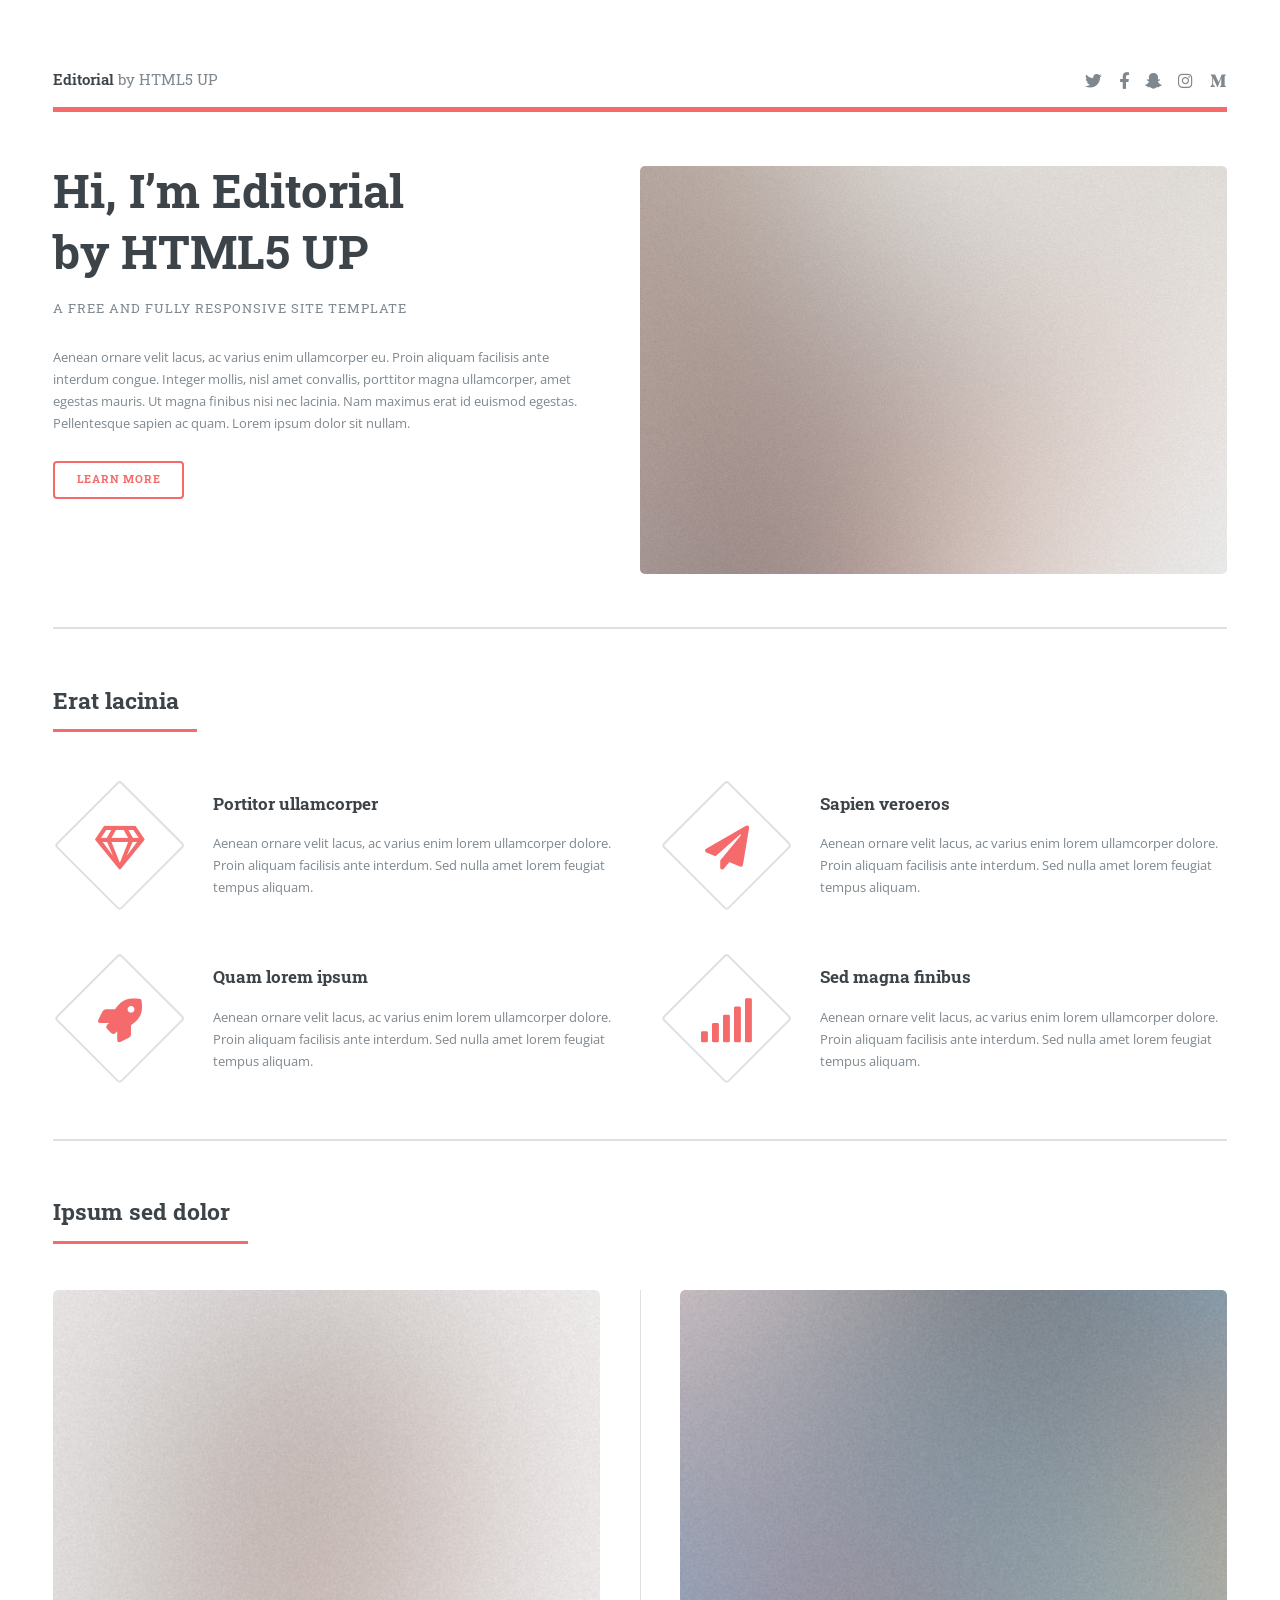
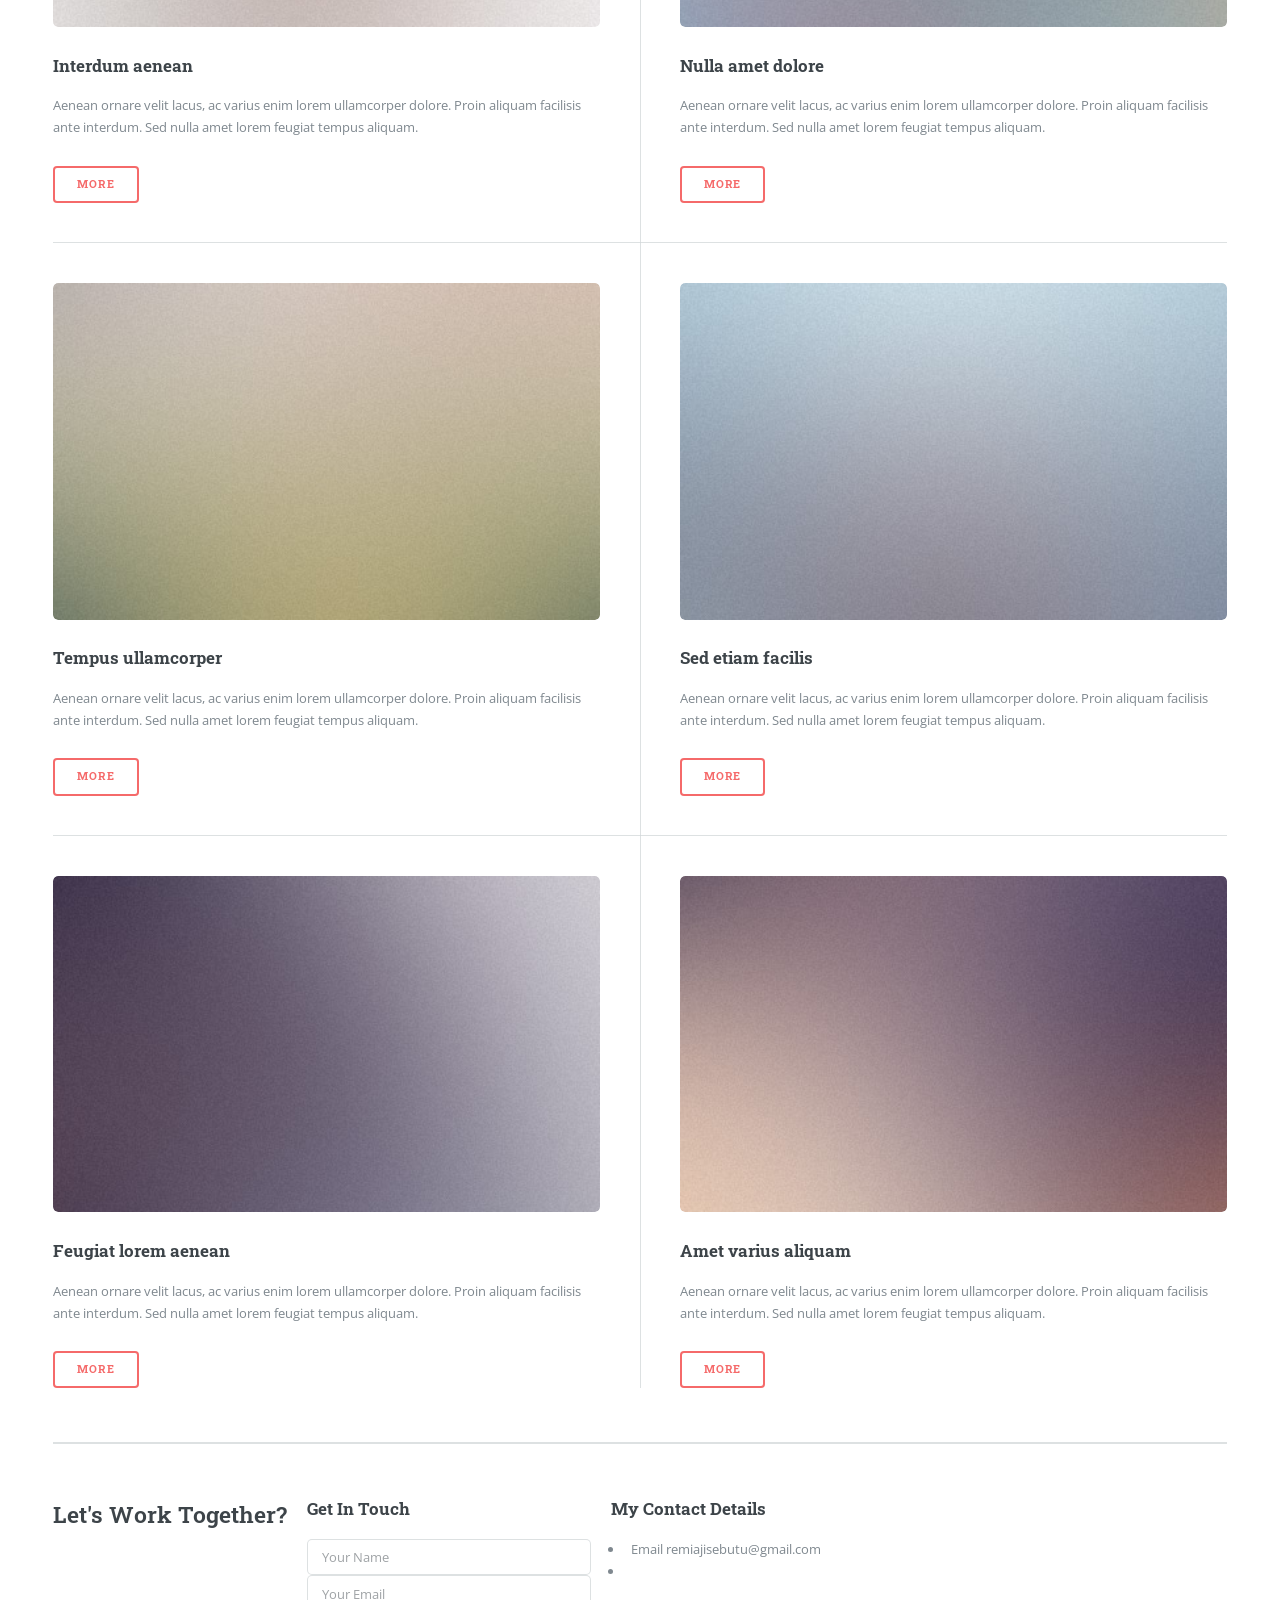
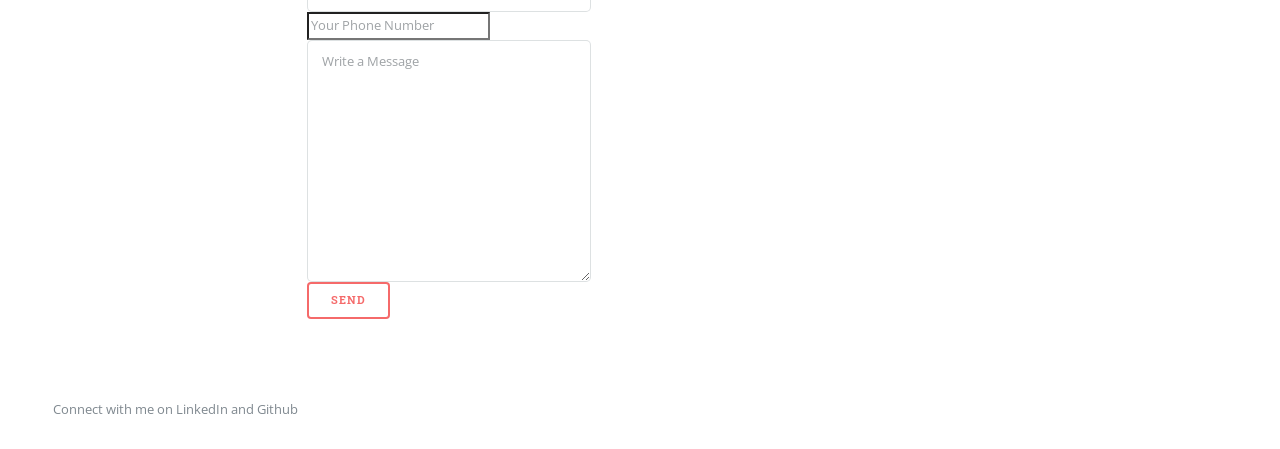
<file: index.html>
<!DOCTYPE HTML>
<!--
	Editorial by HTML5 UP
	html5up.net | @ajlkn
	Free for personal and commercial use under the CCA 3.0 license (html5up.net/license)
-->
<html>
	<head>
		<title>Editorial by HTML5 UP</title>
		<meta charset="utf-8" />
		<meta name="viewport" content="width=device-width, initial-scale=1, user-scalable=no" />
		<link rel="stylesheet" href="assets/css/main.css" />
	</head>
	<body class="is-preload">

		<!-- Wrapper -->
			<div id="wrapper">

				<!-- Main -->
					<div id="main">
						<div class="inner">

							<!-- Header -->
								<header id="header">
									<a href="index.html" class="logo"><strong>Editorial</strong> by HTML5 UP</a>
									<ul class="icons">
										<li><a href="#" class="icon brands fa-twitter"><span class="label">Twitter</span></a></li>
										<li><a href="#" class="icon brands fa-facebook-f"><span class="label">Facebook</span></a></li>
										<li><a href="#" class="icon brands fa-snapchat-ghost"><span class="label">Snapchat</span></a></li>
										<li><a href="#" class="icon brands fa-instagram"><span class="label">Instagram</span></a></li>
										<li><a href="#" class="icon brands fa-medium-m"><span class="label">Medium</span></a></li>
									</ul>
								</header>

							<!-- Banner -->
								<section id="banner">
									<div class="content">
										<header>
											<h1>Hi, I’m Editorial<br />
											by HTML5 UP</h1>
											<p>A free and fully responsive site template</p>
										</header>
										<p>Aenean ornare velit lacus, ac varius enim ullamcorper eu. Proin aliquam facilisis ante interdum congue. Integer mollis, nisl amet convallis, porttitor magna ullamcorper, amet egestas mauris. Ut magna finibus nisi nec lacinia. Nam maximus erat id euismod egestas. Pellentesque sapien ac quam. Lorem ipsum dolor sit nullam.</p>
										<ul class="actions">
											<li><a href="#" class="button big">Learn More</a></li>
										</ul>
									</div>
									<span class="image object">
										<img src="images/pic10.jpg" alt="" />
									</span>
								</section>

							<!-- Section -->
								<section>
									<header class="major">
										<h2>Erat lacinia</h2>
									</header>
									<div class="features">
										<article>
											<span class="icon fa-gem"></span>
											<div class="content">
												<h3>Portitor ullamcorper</h3>
												<p>Aenean ornare velit lacus, ac varius enim lorem ullamcorper dolore. Proin aliquam facilisis ante interdum. Sed nulla amet lorem feugiat tempus aliquam.</p>
											</div>
										</article>
										<article>
											<span class="icon solid fa-paper-plane"></span>
											<div class="content">
												<h3>Sapien veroeros</h3>
												<p>Aenean ornare velit lacus, ac varius enim lorem ullamcorper dolore. Proin aliquam facilisis ante interdum. Sed nulla amet lorem feugiat tempus aliquam.</p>
											</div>
										</article>
										<article>
											<span class="icon solid fa-rocket"></span>
											<div class="content">
												<h3>Quam lorem ipsum</h3>
												<p>Aenean ornare velit lacus, ac varius enim lorem ullamcorper dolore. Proin aliquam facilisis ante interdum. Sed nulla amet lorem feugiat tempus aliquam.</p>
											</div>
										</article>
										<article>
											<span class="icon solid fa-signal"></span>
											<div class="content">
												<h3>Sed magna finibus</h3>
												<p>Aenean ornare velit lacus, ac varius enim lorem ullamcorper dolore. Proin aliquam facilisis ante interdum. Sed nulla amet lorem feugiat tempus aliquam.</p>
											</div>
										</article>
									</div>
								</section>

							<!-- Section -->
								<section>
									<header class="major">
										<h2>Ipsum sed dolor</h2>
									</header>
									<div class="posts">
										<article>
											<a href="#" class="image"><img src="images/pic01.jpg" alt="" /></a>
											<h3>Interdum aenean</h3>
											<p>Aenean ornare velit lacus, ac varius enim lorem ullamcorper dolore. Proin aliquam facilisis ante interdum. Sed nulla amet lorem feugiat tempus aliquam.</p>
											<ul class="actions">
												<li><a href="#" class="button">More</a></li>
											</ul>
										</article>
										<article>
											<a href="#" class="image"><img src="images/pic02.jpg" alt="" /></a>
											<h3>Nulla amet dolore</h3>
											<p>Aenean ornare velit lacus, ac varius enim lorem ullamcorper dolore. Proin aliquam facilisis ante interdum. Sed nulla amet lorem feugiat tempus aliquam.</p>
											<ul class="actions">
												<li><a href="#" class="button">More</a></li>
											</ul>
										</article>
										<article>
											<a href="#" class="image"><img src="images/pic03.jpg" alt="" /></a>
											<h3>Tempus ullamcorper</h3>
											<p>Aenean ornare velit lacus, ac varius enim lorem ullamcorper dolore. Proin aliquam facilisis ante interdum. Sed nulla amet lorem feugiat tempus aliquam.</p>
											<ul class="actions">
												<li><a href="#" class="button">More</a></li>
											</ul>
										</article>
										<article>
											<a href="#" class="image"><img src="images/pic04.jpg" alt="" /></a>
											<h3>Sed etiam facilis</h3>
											<p>Aenean ornare velit lacus, ac varius enim lorem ullamcorper dolore. Proin aliquam facilisis ante interdum. Sed nulla amet lorem feugiat tempus aliquam.</p>
											<ul class="actions">
												<li><a href="#" class="button">More</a></li>
											</ul>
										</article>
										<article>
											<a href="#" class="image"><img src="images/pic05.jpg" alt="" /></a>
											<h3>Feugiat lorem aenean</h3>
											<p>Aenean ornare velit lacus, ac varius enim lorem ullamcorper dolore. Proin aliquam facilisis ante interdum. Sed nulla amet lorem feugiat tempus aliquam.</p>
											<ul class="actions">
												<li><a href="#" class="button">More</a></li>
											</ul>
										</article>
										<article>
											<a href="#" class="image"><img src="images/pic06.jpg" alt="" /></a>
											<h3>Amet varius aliquam</h3>
											<p>Aenean ornare velit lacus, ac varius enim lorem ullamcorper dolore. Proin aliquam facilisis ante interdum. Sed nulla amet lorem feugiat tempus aliquam.</p>
											<ul class="actions">
												<li><a href="#" class="button">More</a></li>
											</ul>
										</article>
									</div>
								</section>

					<section class="site-section bg-light" id="section-contact">
						      <div class="container">
						        <div class="row">
						          <div class="col-md-12 mb-5">
						            <div class="section-heading text-center">
						              <h2><strong>Let's Work Together?</strong></h2>
						            </div>
						          </div>
						          
						          <div class="col-md-7 mb-5 mb-md-0">
						            <form name = "input" action="https://formspree.io/rajisebutu@gmail.com" method="POST" class="site-form">
						              <h3 class="mb-5">Get In Touch</h3>
						              <div class="form-group">
						                <input type="text" name="Name" class="form-control px-3 py-4" placeholder="Your Name">
						              </div>
						              <div class="form-group">
						                <input type="email" name="_replyto" class="form-control px-3 py-4" placeholder="Your Email">
						              </div>
						              <div class="form-group">
						                <input type="number" class="form-control px-3 py-4" placeholder="Your Phone Number">
						              </div>
						              <div class="form-group mb-5">
						                <textarea class="form-control px-3 py-4"cols="30" rows="10" name="message" placeholder="Write a Message"></textarea>
						              </div>
						              <div class="form-group">
						                <input type="submit" class="btn btn-primary  px-4 py-3" value="Send">
						                <input type="hidden" name"_next" value="thanks.html">
						              </div>
						            </form>
						          </div>
						          <div class="col-md-5 pl-md-5">
						            <h3 class="mb-5">My Contact Details</h3>
						            <ul class="site-contact-details">
						              <li>
						                <span class="text-uppercase">Email</span>
						                remiajisebutu@gmail.com
						              </li>
						              <li>
						                <!--<span class="text-uppercase">Phone</span>
						                +1 832 258 1009 > -->
						              
						            </ul>
						          </div>
						        </div>
						      </div>
    			</section>


    <footer class="site-footer">
      <div class="container">
        <div class="row mb-3">
          <div class="col-md-12 text-center">

              <!-- <a href="#" class="social-item"><span class="icon-facebook2"></span></a> -->
              <!-- <a href="https://twitter.com/Rhemyleykun" class="social-item"><span class="icon-twitter"></span></a>
              <a href="https://www.instagram.com/remilekun_ajisebutu/" class="social-item"><span class="icon-instagram2"></span></a> -->
              <a href="https://www.linkedin.com/in/remi-ajisebutu-25a026a5/" class="social-item"><span class="icon-linkedin2"></span></a>
              <a href="https://github.com/remilekunajisebutu" target="_blank" class="social-item"><span class="icon-github2"></span></a>
              <!-- <a href="#" class="social-item"><span class="icon-vimeo"></span></a> -->
            </p>
            <p> Connect with me on LinkedIn and Github
          </div>
        </div>
        
      </div>
    </footer>

						</div>
					</div>

				<!-- Sidebar -->
					<!-- <div id="sidebar">
						<div class="inner"> -->

							<!-- Search -->
								<!-- <section id="search" class="alt">
									<form method="post" action="#">
										<input type="text" name="query" id="query" placeholder="Search" />
									</form>
								</section> -->

							<!-- Menu -->
								<!-- <nav id="menu">
									<header class="major">
										<h2>Menu</h2>
									</header>
									<ul>
										<li><a href="index.html">Homepage</a></li>
										<li><a href="generic.html">Generic</a></li>
										<li><a href="elements.html">Elements</a></li>
										<li>
											<span class="opener">Submenu</span>
											<ul>
												<li><a href="#">Lorem Dolor</a></li>
												<li><a href="#">Ipsum Adipiscing</a></li>
												<li><a href="#">Tempus Magna</a></li>
												<li><a href="#">Feugiat Veroeros</a></li>
											</ul>
										</li>
										<li><a href="#">Etiam Dolore</a></li>
										<li><a href="#">Adipiscing</a></li>
										<li>
											<span class="opener">Another Submenu</span>
											<ul>
												<li><a href="#">Lorem Dolor</a></li>
												<li><a href="#">Ipsum Adipiscing</a></li>
												<li><a href="#">Tempus Magna</a></li>
												<li><a href="#">Feugiat Veroeros</a></li>
											</ul>
										</li>
										<li><a href="#">Maximus Erat</a></li>
										<li><a href="#">Sapien Mauris</a></li>
										<li><a href="#">Amet Lacinia</a></li>
									</ul>
								</nav> -->

							<!-- Section -->
								<!-- <section>
									<header class="major">
										<h2>Ante interdum</h2>
									</header>
									<div class="mini-posts">
										<article>
											<a href="#" class="image"><img src="images/pic07.jpg" alt="" /></a>
											<p>Aenean ornare velit lacus, ac varius enim lorem ullamcorper dolore aliquam.</p>
										</article>
										<article>
											<a href="#" class="image"><img src="images/pic08.jpg" alt="" /></a>
											<p>Aenean ornare velit lacus, ac varius enim lorem ullamcorper dolore aliquam.</p>
										</article>
										<article>
											<a href="#" class="image"><img src="images/pic09.jpg" alt="" /></a>
											<p>Aenean ornare velit lacus, ac varius enim lorem ullamcorper dolore aliquam.</p>
										</article>
									</div>
									<ul class="actions">
										<li><a href="#" class="button">More</a></li>
									</ul>
								</section> -->

							<!-- Section -->
								<!-- <section>
									<header class="major">
										<h2>Get in touch</h2>
									</header>
									<p>Sed varius enim lorem ullamcorper dolore aliquam aenean ornare velit lacus, ac varius enim lorem ullamcorper dolore. Proin sed aliquam facilisis ante interdum. Sed nulla amet lorem feugiat tempus aliquam.</p>
									<ul class="contact">
										<li class="icon solid fa-envelope"><a href="#">information@untitled.tld</a></li>
										<li class="icon solid fa-phone">(000) 000-0000</li>
										<li class="icon solid fa-home">1234 Somewhere Road #8254<br />
										Nashville, TN 00000-0000</li>
									</ul>
								</section> -->

							<!-- Footer -->
								<!-- <footer id="footer">
									<p class="copyright">&copy; Untitled. All rights reserved. Demo Images: <a href="https://unsplash.com">Unsplash</a>. Design: <a href="https://html5up.net">HTML5 UP</a>.</p>
								</footer>

						</div>
					</div>  -->

				
			<!-- </div> -->

		<!-- Scripts -->
			<script src="assets/js/jquery.min.js"></script>
			<script src="assets/js/browser.min.js"></script>
			<script src="assets/js/breakpoints.min.js"></script>
			<script src="assets/js/util.js"></script>
			<script src="assets/js/main.js"></script>

	</body>

</html>
</file>
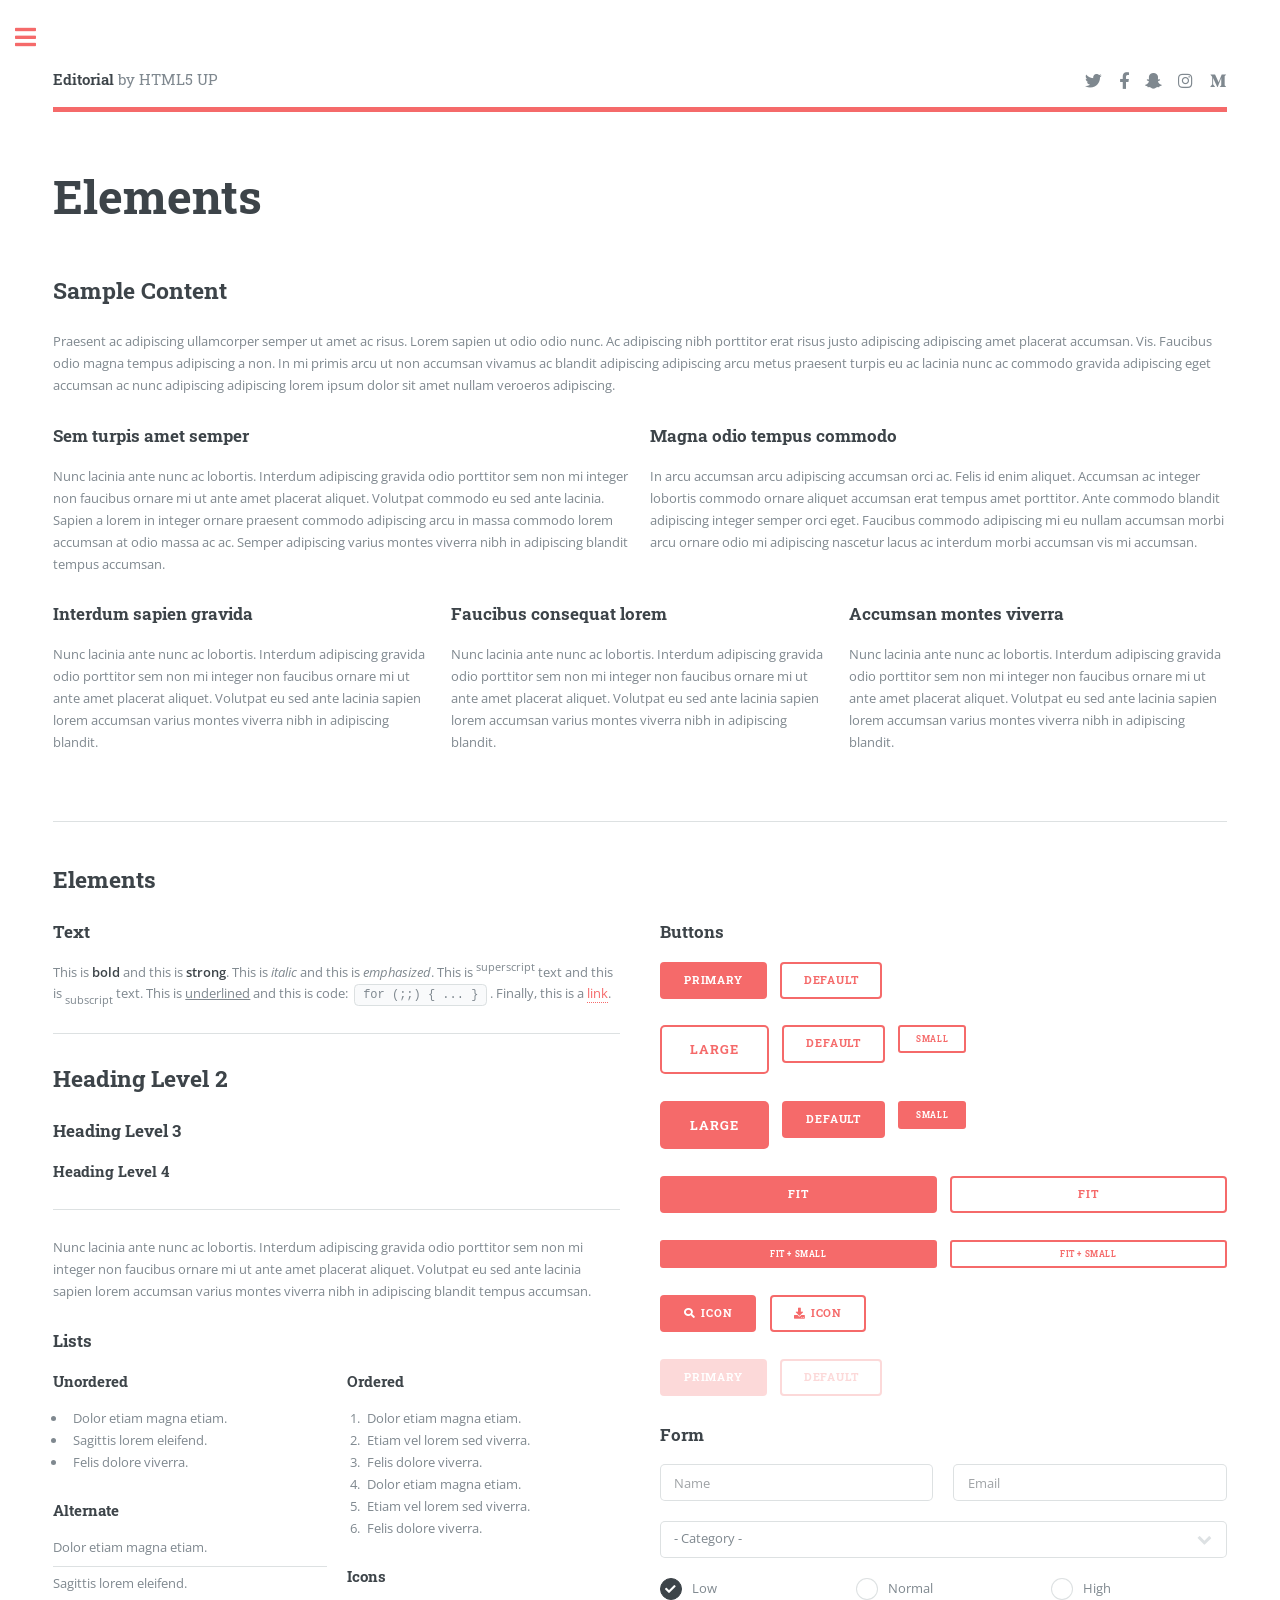
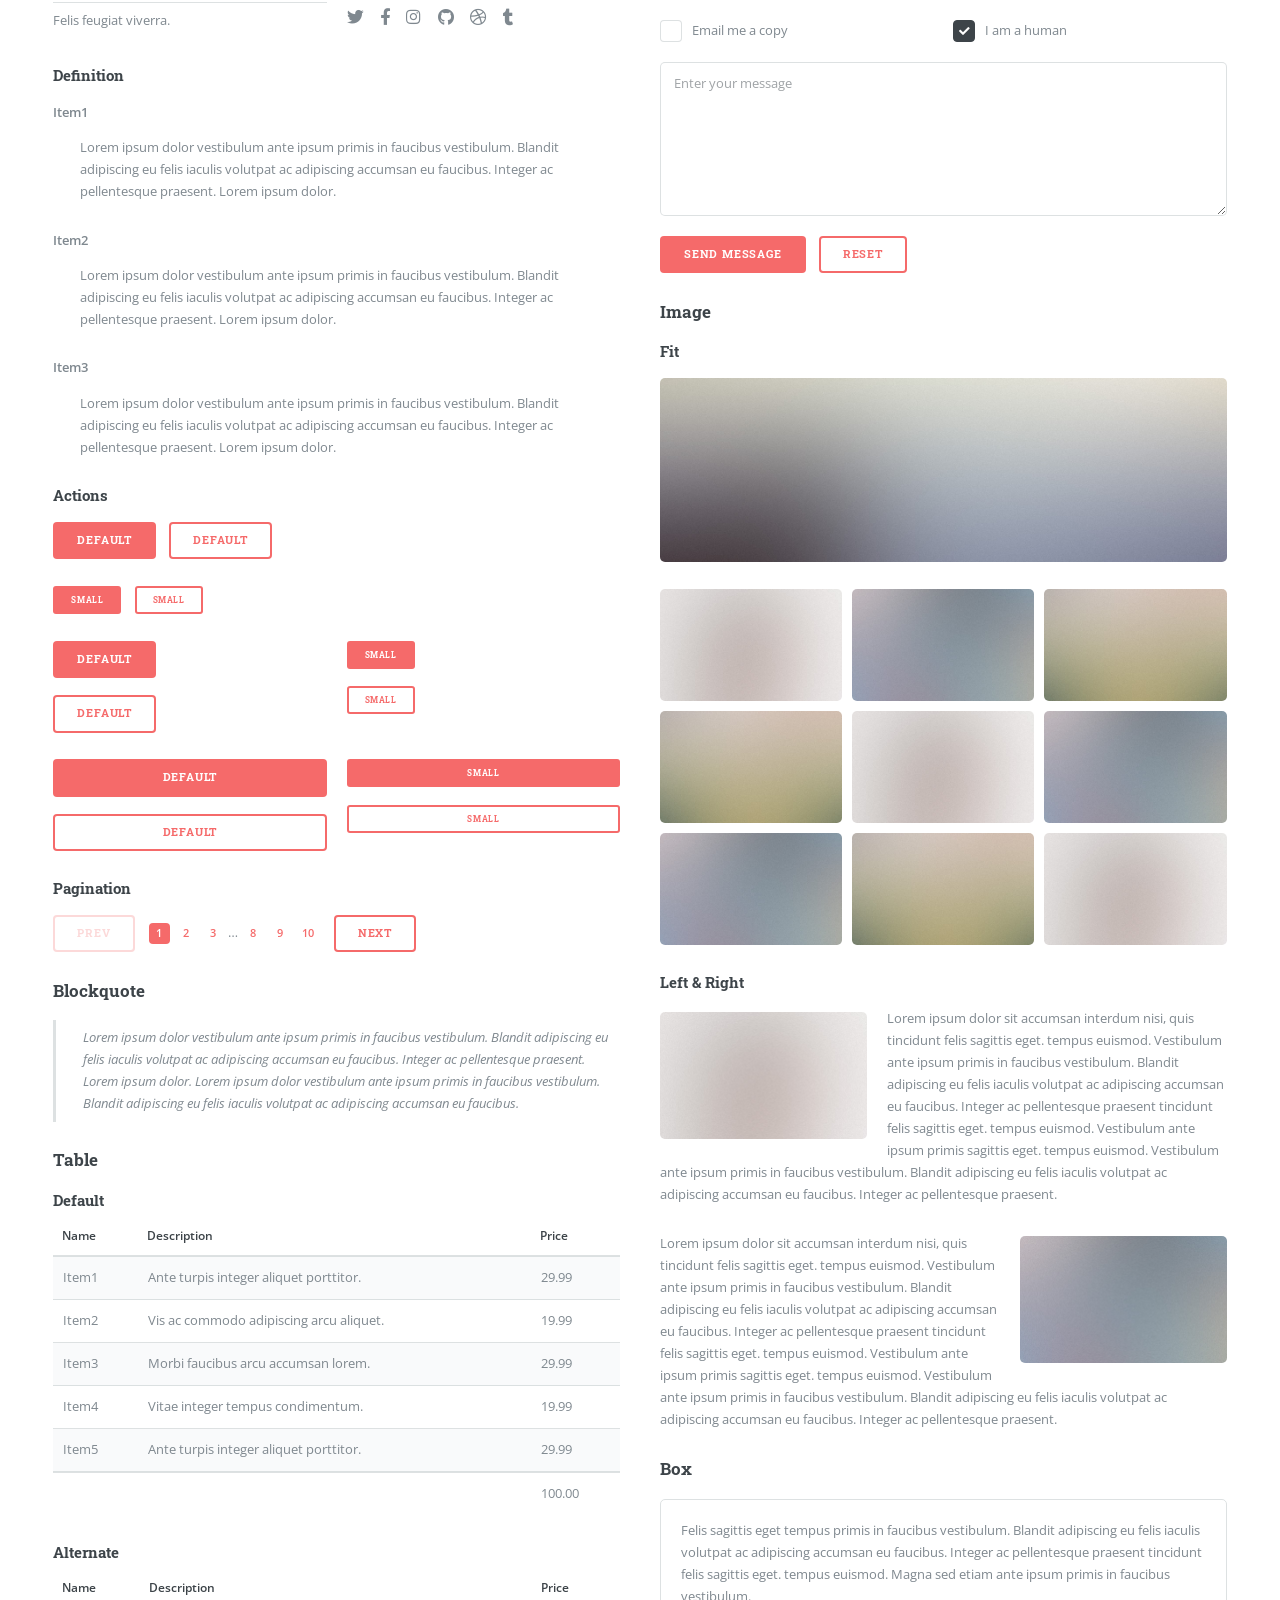
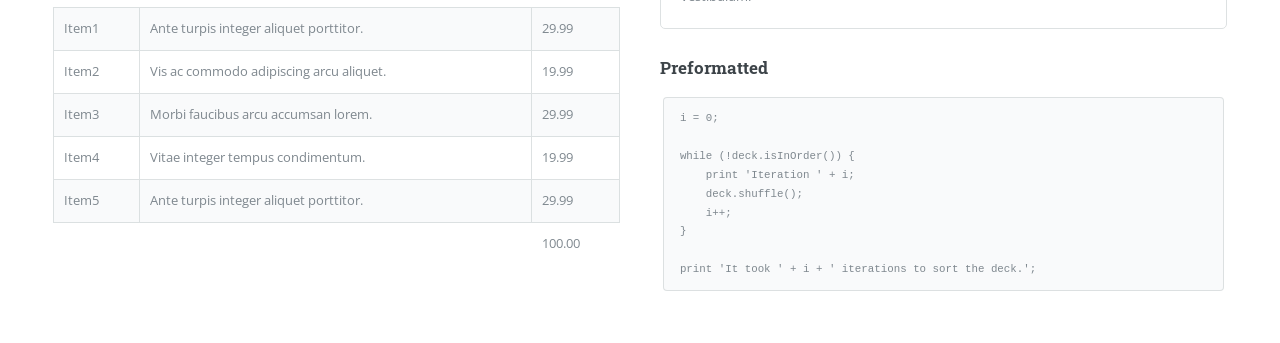
<file: elements.html>
<!DOCTYPE HTML>
<!--
	Editorial by HTML5 UP
	html5up.net | @ajlkn
	Free for personal and commercial use under the CCA 3.0 license (html5up.net/license)
-->
<html>
	<head>
		<title>Elements - Editorial by HTML5 UP</title>
		<meta charset="utf-8" />
		<meta name="viewport" content="width=device-width, initial-scale=1, user-scalable=no" />
		<link rel="stylesheet" href="assets/css/main.css" />
	</head>
	<body class="is-preload">

		<!-- Wrapper -->
			<div id="wrapper">

				<!-- Main -->
					<div id="main">
						<div class="inner">

							<!-- Header -->
								<header id="header">
									<a href="index.html" class="logo"><strong>Editorial</strong> by HTML5 UP</a>
									<ul class="icons">
										<li><a href="#" class="icon brands fa-twitter"><span class="label">Twitter</span></a></li>
										<li><a href="#" class="icon brands fa-facebook-f"><span class="label">Facebook</span></a></li>
										<li><a href="#" class="icon brands fa-snapchat-ghost"><span class="label">Snapchat</span></a></li>
										<li><a href="#" class="icon brands fa-instagram"><span class="label">Instagram</span></a></li>
										<li><a href="#" class="icon brands fa-medium-m"><span class="label">Medium</span></a></li>
									</ul>
								</header>

							<!-- Content -->
								<section>
									<header class="main">
										<h1>Elements</h1>
									</header>

									<!-- Content -->
										<h2 id="content">Sample Content</h2>
										<p>Praesent ac adipiscing ullamcorper semper ut amet ac risus. Lorem sapien ut odio odio nunc. Ac adipiscing nibh porttitor erat risus justo adipiscing adipiscing amet placerat accumsan. Vis. Faucibus odio magna tempus adipiscing a non. In mi primis arcu ut non accumsan vivamus ac blandit adipiscing adipiscing arcu metus praesent turpis eu ac lacinia nunc ac commodo gravida adipiscing eget accumsan ac nunc adipiscing adipiscing lorem ipsum dolor sit amet nullam veroeros adipiscing.</p>
										<div class="row">
											<div class="col-6 col-12-small">
												<h3>Sem turpis amet semper</h3>
												<p>Nunc lacinia ante nunc ac lobortis. Interdum adipiscing gravida odio porttitor sem non mi integer non faucibus ornare mi ut ante amet placerat aliquet. Volutpat commodo eu sed ante lacinia. Sapien a lorem in integer ornare praesent commodo adipiscing arcu in massa commodo lorem accumsan at odio massa ac ac. Semper adipiscing varius montes viverra nibh in adipiscing blandit tempus accumsan.</p>
											</div>
											<div class="col-6 col-12-small">
												<h3>Magna odio tempus commodo</h3>
												<p>In arcu accumsan arcu adipiscing accumsan orci ac. Felis id enim aliquet. Accumsan ac integer lobortis commodo ornare aliquet accumsan erat tempus amet porttitor. Ante commodo blandit adipiscing integer semper orci eget. Faucibus commodo adipiscing mi eu nullam accumsan morbi arcu ornare odio mi adipiscing nascetur lacus ac interdum morbi accumsan vis mi accumsan.</p>
											</div>
											<!-- Break -->
											<div class="col-4 col-12-medium">
												<h3>Interdum sapien gravida</h3>
												<p>Nunc lacinia ante nunc ac lobortis. Interdum adipiscing gravida odio porttitor sem non mi integer non faucibus ornare mi ut ante amet placerat aliquet. Volutpat eu sed ante lacinia sapien lorem accumsan varius montes viverra nibh in adipiscing blandit.</p>
											</div>
											<div class="col-4 col-12-medium">
												<h3>Faucibus consequat lorem</h3>
												<p>Nunc lacinia ante nunc ac lobortis. Interdum adipiscing gravida odio porttitor sem non mi integer non faucibus ornare mi ut ante amet placerat aliquet. Volutpat eu sed ante lacinia sapien lorem accumsan varius montes viverra nibh in adipiscing blandit.</p>
											</div>
											<div class="col-4 col-12-medium">
												<h3>Accumsan montes viverra</h3>
												<p>Nunc lacinia ante nunc ac lobortis. Interdum adipiscing gravida odio porttitor sem non mi integer non faucibus ornare mi ut ante amet placerat aliquet. Volutpat eu sed ante lacinia sapien lorem accumsan varius montes viverra nibh in adipiscing blandit.</p>
											</div>
										</div>

									<hr class="major" />

									<!-- Elements -->
										<h2 id="elements">Elements</h2>
										<div class="row gtr-200">
											<div class="col-6 col-12-medium">

												<!-- Text stuff -->
													<h3>Text</h3>
													<p>This is <b>bold</b> and this is <strong>strong</strong>. This is <i>italic</i> and this is <em>emphasized</em>.
													This is <sup>superscript</sup> text and this is <sub>subscript</sub> text.
													This is <u>underlined</u> and this is code: <code>for (;;) { ... }</code>.
													Finally, this is a <a href="#">link</a>.</p>
													<hr />
													<h2>Heading Level 2</h2>
													<h3>Heading Level 3</h3>
													<h4>Heading Level 4</h4>
													<hr />
													<p>Nunc lacinia ante nunc ac lobortis. Interdum adipiscing gravida odio porttitor sem non mi integer non faucibus ornare mi ut ante amet placerat aliquet. Volutpat eu sed ante lacinia sapien lorem accumsan varius montes viverra nibh in adipiscing blandit tempus accumsan.</p>

												<!-- Lists -->
													<h3>Lists</h3>
													<div class="row">
														<div class="col-6 col-12-small">

															<h4>Unordered</h4>
															<ul>
																<li>Dolor etiam magna etiam.</li>
																<li>Sagittis lorem eleifend.</li>
																<li>Felis dolore viverra.</li>
															</ul>

															<h4>Alternate</h4>
															<ul class="alt">
																<li>Dolor etiam magna etiam.</li>
																<li>Sagittis lorem eleifend.</li>
																<li>Felis feugiat viverra.</li>
															</ul>

														</div>
														<div class="col-6 col-12-small">

															<h4>Ordered</h4>
															<ol>
																<li>Dolor etiam magna etiam.</li>
																<li>Etiam vel lorem sed viverra.</li>
																<li>Felis dolore viverra.</li>
																<li>Dolor etiam magna etiam.</li>
																<li>Etiam vel lorem sed viverra.</li>
																<li>Felis dolore viverra.</li>
															</ol>

															<h4>Icons</h4>
															<ul class="icons">
																<li><a href="#" class="icon brands fa-twitter"><span class="label">Twitter</span></a></li>
																<li><a href="#" class="icon brands fa-facebook-f"><span class="label">Facebook</span></a></li>
																<li><a href="#" class="icon brands fa-instagram"><span class="label">Instagram</span></a></li>
																<li><a href="#" class="icon brands fa-github"><span class="label">Github</span></a></li>
																<li><a href="#" class="icon brands fa-dribbble"><span class="label">Dribbble</span></a></li>
																<li><a href="#" class="icon brands fa-tumblr"><span class="label">Tumblr</span></a></li>
															</ul>

														</div>
													</div>
													<h4>Definition</h4>
													<dl>
														<dt>Item1</dt>
														<dd>
															<p>Lorem ipsum dolor vestibulum ante ipsum primis in faucibus vestibulum. Blandit adipiscing eu felis iaculis volutpat ac adipiscing accumsan eu faucibus. Integer ac pellentesque praesent. Lorem ipsum dolor.</p>
														</dd>
														<dt>Item2</dt>
														<dd>
															<p>Lorem ipsum dolor vestibulum ante ipsum primis in faucibus vestibulum. Blandit adipiscing eu felis iaculis volutpat ac adipiscing accumsan eu faucibus. Integer ac pellentesque praesent. Lorem ipsum dolor.</p>
														</dd>
														<dt>Item3</dt>
														<dd>
															<p>Lorem ipsum dolor vestibulum ante ipsum primis in faucibus vestibulum. Blandit adipiscing eu felis iaculis volutpat ac adipiscing accumsan eu faucibus. Integer ac pellentesque praesent. Lorem ipsum dolor.</p>
														</dd>
													</dl>

													<h4>Actions</h4>
													<ul class="actions">
														<li><a href="#" class="button primary">Default</a></li>
														<li><a href="#" class="button">Default</a></li>
													</ul>
													<ul class="actions small">
														<li><a href="#" class="button primary small">Small</a></li>
														<li><a href="#" class="button small">Small</a></li>
													</ul>
													<div class="row">
														<div class="col-6 col-12-small">
															<ul class="actions stacked">
																<li><a href="#" class="button primary">Default</a></li>
																<li><a href="#" class="button">Default</a></li>
															</ul>
														</div>
														<div class="col-6 col-12-small">
															<ul class="actions stacked">
																<li><a href="#" class="button primary small">Small</a></li>
																<li><a href="#" class="button small">Small</a></li>
															</ul>
														</div>
														<div class="col-6 col-12-small">
															<ul class="actions stacked">
																<li><a href="#" class="button primary fit">Default</a></li>
																<li><a href="#" class="button fit">Default</a></li>
															</ul>
														</div>
														<div class="col-6 col-12-small">
															<ul class="actions stacked">
																<li><a href="#" class="button primary small fit">Small</a></li>
																<li><a href="#" class="button small fit">Small</a></li>
															</ul>
														</div>
													</div>

													<h4>Pagination</h4>
													<ul class="pagination">
														<li><span class="button disabled">Prev</span></li>
														<li><a href="#" class="page active">1</a></li>
														<li><a href="#" class="page">2</a></li>
														<li><a href="#" class="page">3</a></li>
														<li><span>&hellip;</span></li>
														<li><a href="#" class="page">8</a></li>
														<li><a href="#" class="page">9</a></li>
														<li><a href="#" class="page">10</a></li>
														<li><a href="#" class="button">Next</a></li>
													</ul>

												<!-- Blockquote -->
													<h3>Blockquote</h3>
													<blockquote>Lorem ipsum dolor vestibulum ante ipsum primis in faucibus vestibulum. Blandit adipiscing eu felis iaculis volutpat ac adipiscing accumsan eu faucibus. Integer ac pellentesque praesent. Lorem ipsum dolor. Lorem ipsum dolor vestibulum ante ipsum primis in faucibus vestibulum. Blandit adipiscing eu felis iaculis volutpat ac adipiscing accumsan eu faucibus.</blockquote>

												<!-- Table -->
													<h3>Table</h3>

													<h4>Default</h4>
													<div class="table-wrapper">
														<table>
															<thead>
																<tr>
																	<th>Name</th>
																	<th>Description</th>
																	<th>Price</th>
																</tr>
															</thead>
															<tbody>
																<tr>
																	<td>Item1</td>
																	<td>Ante turpis integer aliquet porttitor.</td>
																	<td>29.99</td>
																</tr>
																<tr>
																	<td>Item2</td>
																	<td>Vis ac commodo adipiscing arcu aliquet.</td>
																	<td>19.99</td>
																</tr>
																<tr>
																	<td>Item3</td>
																	<td> Morbi faucibus arcu accumsan lorem.</td>
																	<td>29.99</td>
																</tr>
																<tr>
																	<td>Item4</td>
																	<td>Vitae integer tempus condimentum.</td>
																	<td>19.99</td>
																</tr>
																<tr>
																	<td>Item5</td>
																	<td>Ante turpis integer aliquet porttitor.</td>
																	<td>29.99</td>
																</tr>
															</tbody>
															<tfoot>
																<tr>
																	<td colspan="2"></td>
																	<td>100.00</td>
																</tr>
															</tfoot>
														</table>
													</div>

													<h4>Alternate</h4>
													<div class="table-wrapper">
														<table class="alt">
															<thead>
																<tr>
																	<th>Name</th>
																	<th>Description</th>
																	<th>Price</th>
																</tr>
															</thead>
															<tbody>
																<tr>
																	<td>Item1</td>
																	<td>Ante turpis integer aliquet porttitor.</td>
																	<td>29.99</td>
																</tr>
																<tr>
																	<td>Item2</td>
																	<td>Vis ac commodo adipiscing arcu aliquet.</td>
																	<td>19.99</td>
																</tr>
																<tr>
																	<td>Item3</td>
																	<td> Morbi faucibus arcu accumsan lorem.</td>
																	<td>29.99</td>
																</tr>
																<tr>
																	<td>Item4</td>
																	<td>Vitae integer tempus condimentum.</td>
																	<td>19.99</td>
																</tr>
																<tr>
																	<td>Item5</td>
																	<td>Ante turpis integer aliquet porttitor.</td>
																	<td>29.99</td>
																</tr>
															</tbody>
															<tfoot>
																<tr>
																	<td colspan="2"></td>
																	<td>100.00</td>
																</tr>
															</tfoot>
														</table>
													</div>

											</div>
											<div class="col-6 col-12-medium">

												<!-- Buttons -->
													<h3>Buttons</h3>
													<ul class="actions">
														<li><a href="#" class="button primary">Primary</a></li>
														<li><a href="#" class="button">Default</a></li>
													</ul>
													<ul class="actions">
														<li><a href="#" class="button large">Large</a></li>
														<li><a href="#" class="button">Default</a></li>
														<li><a href="#" class="button small">Small</a></li>
													</ul>
													<ul class="actions">
														<li><a href="#" class="button primary large">Large</a></li>
														<li><a href="#" class="button primary">Default</a></li>
														<li><a href="#" class="button primary small">Small</a></li>
													</ul>
													<ul class="actions fit">
														<li><a href="#" class="button primary fit">Fit</a></li>
														<li><a href="#" class="button fit">Fit</a></li>
													</ul>
													<ul class="actions fit small">
														<li><a href="#" class="button primary fit small">Fit + Small</a></li>
														<li><a href="#" class="button fit small">Fit + Small</a></li>
													</ul>
													<ul class="actions">
														<li><a href="#" class="button primary icon solid fa-search">Icon</a></li>
														<li><a href="#" class="button icon solid fa-download">Icon</a></li>
													</ul>
													<ul class="actions">
														<li><span class="button primary disabled">Primary</span></li>
														<li><span class="button disabled">Default</span></li>
													</ul>

												<!-- Form -->
													<h3>Form</h3>

													<form method="post" action="#">
														<div class="row gtr-uniform">
															<div class="col-6 col-12-xsmall">
																<input type="text" name="demo-name" id="demo-name" value="" placeholder="Name" />
															</div>
															<div class="col-6 col-12-xsmall">
																<input type="email" name="demo-email" id="demo-email" value="" placeholder="Email" />
															</div>
															<!-- Break -->
															<div class="col-12">
																<select name="demo-category" id="demo-category">
																	<option value="">- Category -</option>
																	<option value="1">Manufacturing</option>
																	<option value="1">Shipping</option>
																	<option value="1">Administration</option>
																	<option value="1">Human Resources</option>
																</select>
															</div>
															<!-- Break -->
															<div class="col-4 col-12-small">
																<input type="radio" id="demo-priority-low" name="demo-priority" checked>
																<label for="demo-priority-low">Low</label>
															</div>
															<div class="col-4 col-12-small">
																<input type="radio" id="demo-priority-normal" name="demo-priority">
																<label for="demo-priority-normal">Normal</label>
															</div>
															<div class="col-4 col-12-small">
																<input type="radio" id="demo-priority-high" name="demo-priority">
																<label for="demo-priority-high">High</label>
															</div>
															<!-- Break -->
															<div class="col-6 col-12-small">
																<input type="checkbox" id="demo-copy" name="demo-copy">
																<label for="demo-copy">Email me a copy</label>
															</div>
															<div class="col-6 col-12-small">
																<input type="checkbox" id="demo-human" name="demo-human" checked>
																<label for="demo-human">I am a human</label>
															</div>
															<!-- Break -->
															<div class="col-12">
																<textarea name="demo-message" id="demo-message" placeholder="Enter your message" rows="6"></textarea>
															</div>
															<!-- Break -->
															<div class="col-12">
																<ul class="actions">
																	<li><input type="submit" value="Send Message" class="primary" /></li>
																	<li><input type="reset" value="Reset" /></li>
																</ul>
															</div>
														</div>
													</form>

												<!-- Image -->
													<h3>Image</h3>

													<h4>Fit</h4>
													<span class="image fit"><img src="images/pic11.jpg" alt="" /></span>
													<div class="box alt">
														<div class="row gtr-50 gtr-uniform">
															<div class="col-4"><span class="image fit"><img src="images/pic01.jpg" alt="" /></span></div>
															<div class="col-4"><span class="image fit"><img src="images/pic02.jpg" alt="" /></span></div>
															<div class="col-4"><span class="image fit"><img src="images/pic03.jpg" alt="" /></span></div>
															<!-- Break -->
															<div class="col-4"><span class="image fit"><img src="images/pic03.jpg" alt="" /></span></div>
															<div class="col-4"><span class="image fit"><img src="images/pic01.jpg" alt="" /></span></div>
															<div class="col-4"><span class="image fit"><img src="images/pic02.jpg" alt="" /></span></div>
															<!-- Break -->
															<div class="col-4"><span class="image fit"><img src="images/pic02.jpg" alt="" /></span></div>
															<div class="col-4"><span class="image fit"><img src="images/pic03.jpg" alt="" /></span></div>
															<div class="col-4"><span class="image fit"><img src="images/pic01.jpg" alt="" /></span></div>
														</div>
													</div>

													<h4>Left &amp; Right</h4>
													<p><span class="image left"><img src="images/pic01.jpg" alt="" /></span>Lorem ipsum dolor sit accumsan interdum nisi, quis tincidunt felis sagittis eget. tempus euismod. Vestibulum ante ipsum primis in faucibus vestibulum. Blandit adipiscing eu felis iaculis volutpat ac adipiscing accumsan eu faucibus. Integer ac pellentesque praesent tincidunt felis sagittis eget. tempus euismod. Vestibulum ante ipsum primis sagittis eget. tempus euismod. Vestibulum ante ipsum primis in faucibus vestibulum. Blandit adipiscing eu felis iaculis volutpat ac adipiscing accumsan eu faucibus. Integer ac pellentesque praesent.</p>
													<p><span class="image right"><img src="images/pic02.jpg" alt="" /></span>Lorem ipsum dolor sit accumsan interdum nisi, quis tincidunt felis sagittis eget. tempus euismod. Vestibulum ante ipsum primis in faucibus vestibulum. Blandit adipiscing eu felis iaculis volutpat ac adipiscing accumsan eu faucibus. Integer ac pellentesque praesent tincidunt felis sagittis eget. tempus euismod. Vestibulum ante ipsum primis sagittis eget. tempus euismod. Vestibulum ante ipsum primis in faucibus vestibulum. Blandit adipiscing eu felis iaculis volutpat ac adipiscing accumsan eu faucibus. Integer ac pellentesque praesent.</p>

												<!-- Box -->
													<h3>Box</h3>
													<div class="box">
														<p>Felis sagittis eget tempus primis in faucibus vestibulum. Blandit adipiscing eu felis iaculis volutpat ac adipiscing accumsan eu faucibus. Integer ac pellentesque praesent tincidunt felis sagittis eget. tempus euismod. Magna sed etiam ante ipsum primis in faucibus vestibulum.</p>
													</div>

												<!-- Preformatted Code -->
													<h3>Preformatted</h3>
													<pre><code>i = 0;

while (!deck.isInOrder()) {
    print 'Iteration ' + i;
    deck.shuffle();
    i++;
}

print 'It took ' + i + ' iterations to sort the deck.';
</code></pre>

											</div>
										</div>

								</section>

						</div>
					</div>

				<!-- Sidebar -->
					<div id="sidebar">
						<div class="inner">

							<!-- Search -->
								<section id="search" class="alt">
									<form method="post" action="#">
										<input type="text" name="query" id="query" placeholder="Search" />
									</form>
								</section>

							<!-- Menu -->
								<nav id="menu">
									<header class="major">
										<h2>Menu</h2>
									</header>
									<ul>
										<li><a href="index.html">Homepage</a></li>
										<li><a href="generic.html">Generic</a></li>
										<li><a href="elements.html">Elements</a></li>
										<li>
											<span class="opener">Submenu</span>
											<ul>
												<li><a href="#">Lorem Dolor</a></li>
												<li><a href="#">Ipsum Adipiscing</a></li>
												<li><a href="#">Tempus Magna</a></li>
												<li><a href="#">Feugiat Veroeros</a></li>
											</ul>
										</li>
										<li><a href="#">Etiam Dolore</a></li>
										<li><a href="#">Adipiscing</a></li>
										<li>
											<span class="opener">Another Submenu</span>
											<ul>
												<li><a href="#">Lorem Dolor</a></li>
												<li><a href="#">Ipsum Adipiscing</a></li>
												<li><a href="#">Tempus Magna</a></li>
												<li><a href="#">Feugiat Veroeros</a></li>
											</ul>
										</li>
										<li><a href="#">Maximus Erat</a></li>
										<li><a href="#">Sapien Mauris</a></li>
										<li><a href="#">Amet Lacinia</a></li>
									</ul>
								</nav>

							<!-- Section -->
								<section>
									<header class="major">
										<h2>Ante interdum</h2>
									</header>
									<div class="mini-posts">
										<article>
											<a href="#" class="image"><img src="images/pic07.jpg" alt="" /></a>
											<p>Aenean ornare velit lacus, ac varius enim lorem ullamcorper dolore aliquam.</p>
										</article>
										<article>
											<a href="#" class="image"><img src="images/pic08.jpg" alt="" /></a>
											<p>Aenean ornare velit lacus, ac varius enim lorem ullamcorper dolore aliquam.</p>
										</article>
										<article>
											<a href="#" class="image"><img src="images/pic09.jpg" alt="" /></a>
											<p>Aenean ornare velit lacus, ac varius enim lorem ullamcorper dolore aliquam.</p>
										</article>
									</div>
									<ul class="actions">
										<li><a href="#" class="button">More</a></li>
									</ul>
								</section>

							<!-- Section -->
								<section>
									<header class="major">
										<h2>Get in touch</h2>
									</header>
									<p>Sed varius enim lorem ullamcorper dolore aliquam aenean ornare velit lacus, ac varius enim lorem ullamcorper dolore. Proin sed aliquam facilisis ante interdum. Sed nulla amet lorem feugiat tempus aliquam.</p>
									<ul class="contact">
										<li class="icon solid fa-envelope"><a href="#">information@untitled.tld</a></li>
										<li class="icon solid fa-phone">(000) 000-0000</li>
										<li class="icon solid fa-home">1234 Somewhere Road #8254<br />
										Nashville, TN 00000-0000</li>
									</ul>
								</section>

							<!-- Footer -->
								<footer id="footer">
									<p class="copyright">&copy; Untitled. All rights reserved. Demo Images: <a href="https://unsplash.com">Unsplash</a>. Design: <a href="https://html5up.net">HTML5 UP</a>.</p>
								</footer>

						</div>
					</div>

			</div>

		<!-- Scripts -->
			<script src="assets/js/jquery.min.js"></script>
			<script src="assets/js/browser.min.js"></script>
			<script src="assets/js/breakpoints.min.js"></script>
			<script src="assets/js/util.js"></script>
			<script src="assets/js/main.js"></script>

	</body>
</html>
</file>
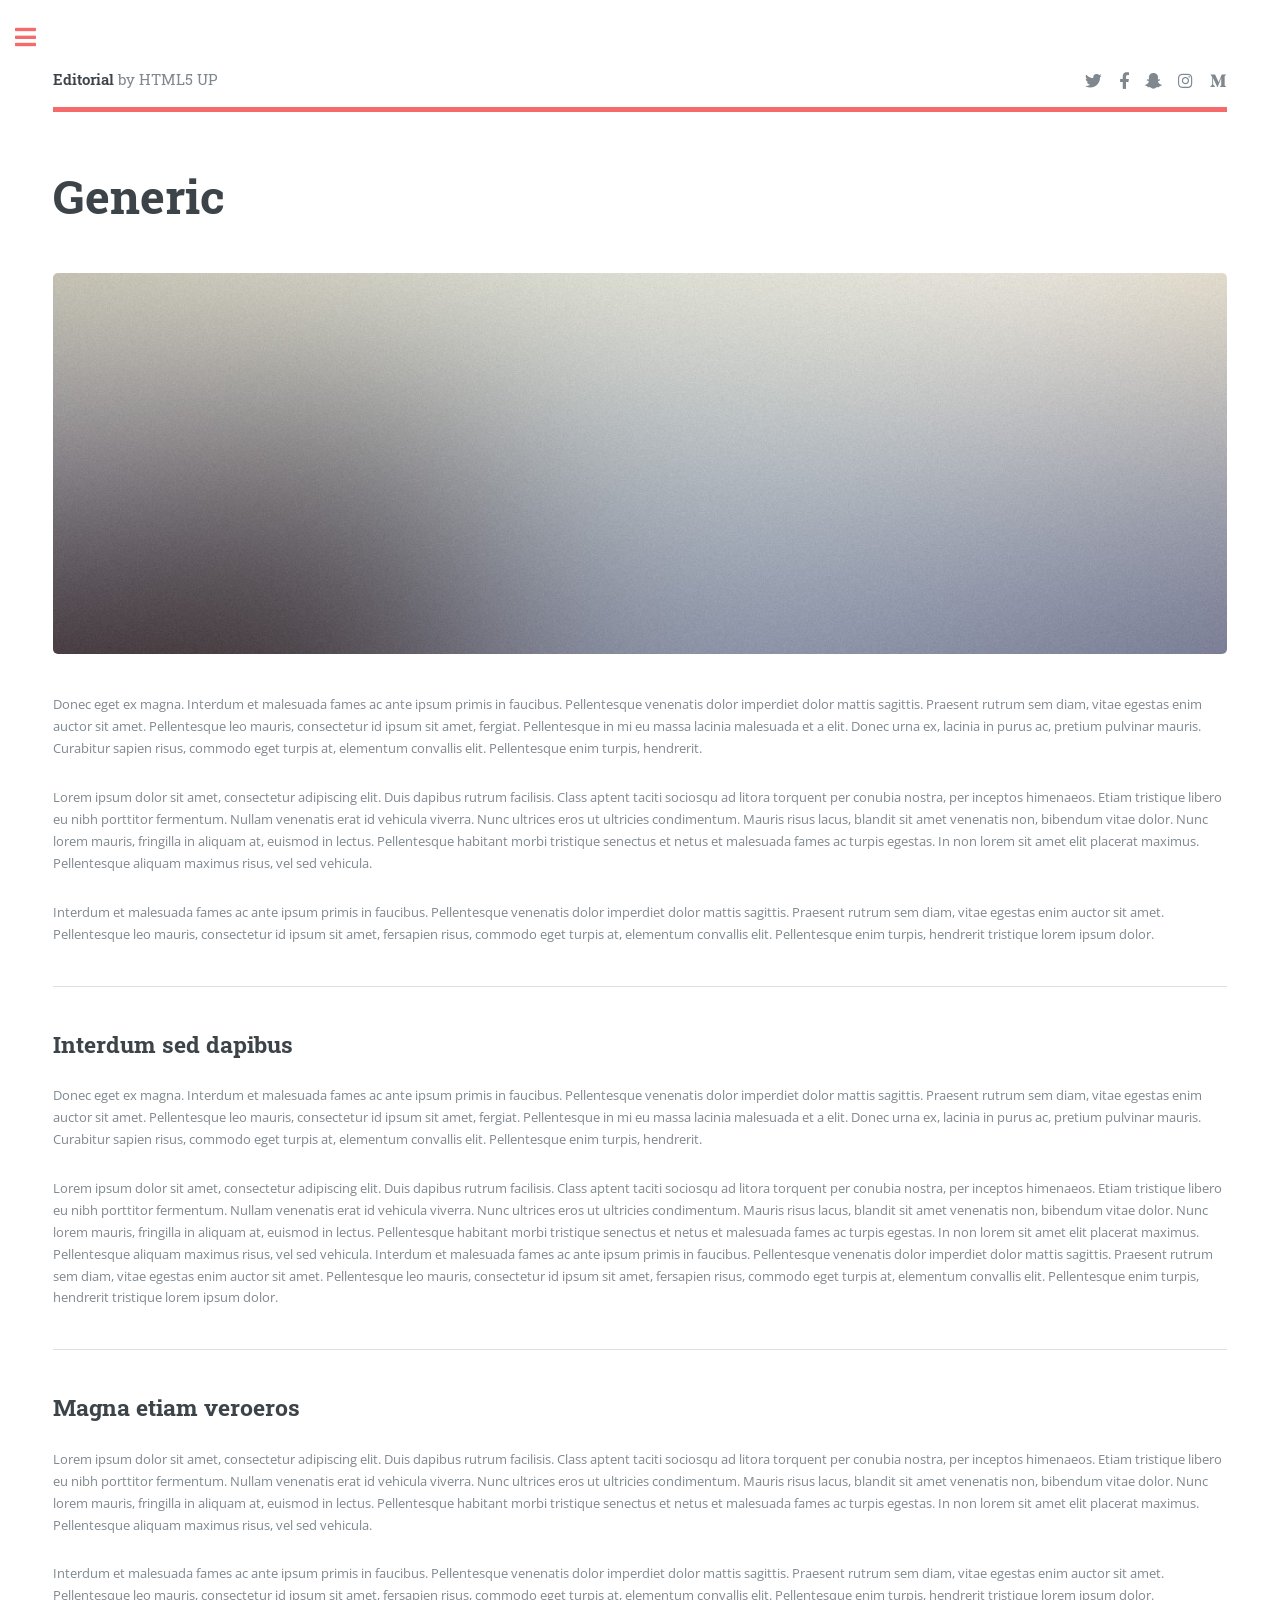
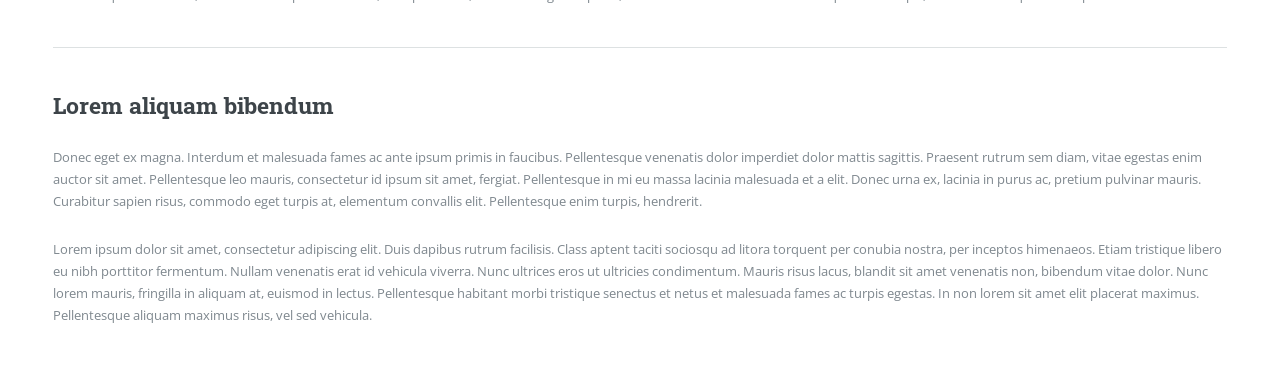
<file: generic.html>
<!DOCTYPE HTML>
<!--
	Editorial by HTML5 UP
	html5up.net | @ajlkn
	Free for personal and commercial use under the CCA 3.0 license (html5up.net/license)
-->
<html>
	<head>
		<title>Generic - Editorial by HTML5 UP</title>
		<meta charset="utf-8" />
		<meta name="viewport" content="width=device-width, initial-scale=1, user-scalable=no" />
		<link rel="stylesheet" href="assets/css/main.css" />
	</head>
	<body class="is-preload">

		<!-- Wrapper -->
			<div id="wrapper">

				<!-- Main -->
					<div id="main">
						<div class="inner">

							<!-- Header -->
								<header id="header">
									<a href="index.html" class="logo"><strong>Editorial</strong> by HTML5 UP</a>
									<ul class="icons">
										<li><a href="#" class="icon brands fa-twitter"><span class="label">Twitter</span></a></li>
										<li><a href="#" class="icon brands fa-facebook-f"><span class="label">Facebook</span></a></li>
										<li><a href="#" class="icon brands fa-snapchat-ghost"><span class="label">Snapchat</span></a></li>
										<li><a href="#" class="icon brands fa-instagram"><span class="label">Instagram</span></a></li>
										<li><a href="#" class="icon brands fa-medium-m"><span class="label">Medium</span></a></li>
									</ul>
								</header>

							<!-- Content -->
								<section>
									<header class="main">
										<h1>Generic</h1>
									</header>

									<span class="image main"><img src="images/pic11.jpg" alt="" /></span>

									<p>Donec eget ex magna. Interdum et malesuada fames ac ante ipsum primis in faucibus. Pellentesque venenatis dolor imperdiet dolor mattis sagittis. Praesent rutrum sem diam, vitae egestas enim auctor sit amet. Pellentesque leo mauris, consectetur id ipsum sit amet, fergiat. Pellentesque in mi eu massa lacinia malesuada et a elit. Donec urna ex, lacinia in purus ac, pretium pulvinar mauris. Curabitur sapien risus, commodo eget turpis at, elementum convallis elit. Pellentesque enim turpis, hendrerit.</p>
									<p>Lorem ipsum dolor sit amet, consectetur adipiscing elit. Duis dapibus rutrum facilisis. Class aptent taciti sociosqu ad litora torquent per conubia nostra, per inceptos himenaeos. Etiam tristique libero eu nibh porttitor fermentum. Nullam venenatis erat id vehicula viverra. Nunc ultrices eros ut ultricies condimentum. Mauris risus lacus, blandit sit amet venenatis non, bibendum vitae dolor. Nunc lorem mauris, fringilla in aliquam at, euismod in lectus. Pellentesque habitant morbi tristique senectus et netus et malesuada fames ac turpis egestas. In non lorem sit amet elit placerat maximus. Pellentesque aliquam maximus risus, vel sed vehicula.</p>
									<p>Interdum et malesuada fames ac ante ipsum primis in faucibus. Pellentesque venenatis dolor imperdiet dolor mattis sagittis. Praesent rutrum sem diam, vitae egestas enim auctor sit amet. Pellentesque leo mauris, consectetur id ipsum sit amet, fersapien risus, commodo eget turpis at, elementum convallis elit. Pellentesque enim turpis, hendrerit tristique lorem ipsum dolor.</p>

									<hr class="major" />

									<h2>Interdum sed dapibus</h2>
									<p>Donec eget ex magna. Interdum et malesuada fames ac ante ipsum primis in faucibus. Pellentesque venenatis dolor imperdiet dolor mattis sagittis. Praesent rutrum sem diam, vitae egestas enim auctor sit amet. Pellentesque leo mauris, consectetur id ipsum sit amet, fergiat. Pellentesque in mi eu massa lacinia malesuada et a elit. Donec urna ex, lacinia in purus ac, pretium pulvinar mauris. Curabitur sapien risus, commodo eget turpis at, elementum convallis elit. Pellentesque enim turpis, hendrerit.</p>
									<p>Lorem ipsum dolor sit amet, consectetur adipiscing elit. Duis dapibus rutrum facilisis. Class aptent taciti sociosqu ad litora torquent per conubia nostra, per inceptos himenaeos. Etiam tristique libero eu nibh porttitor fermentum. Nullam venenatis erat id vehicula viverra. Nunc ultrices eros ut ultricies condimentum. Mauris risus lacus, blandit sit amet venenatis non, bibendum vitae dolor. Nunc lorem mauris, fringilla in aliquam at, euismod in lectus. Pellentesque habitant morbi tristique senectus et netus et malesuada fames ac turpis egestas. In non lorem sit amet elit placerat maximus. Pellentesque aliquam maximus risus, vel sed vehicula. Interdum et malesuada fames ac ante ipsum primis in faucibus. Pellentesque venenatis dolor imperdiet dolor mattis sagittis. Praesent rutrum sem diam, vitae egestas enim auctor sit amet. Pellentesque leo mauris, consectetur id ipsum sit amet, fersapien risus, commodo eget turpis at, elementum convallis elit. Pellentesque enim turpis, hendrerit tristique lorem ipsum dolor.</p>

									<hr class="major" />

									<h2>Magna etiam veroeros</h2>
									<p>Lorem ipsum dolor sit amet, consectetur adipiscing elit. Duis dapibus rutrum facilisis. Class aptent taciti sociosqu ad litora torquent per conubia nostra, per inceptos himenaeos. Etiam tristique libero eu nibh porttitor fermentum. Nullam venenatis erat id vehicula viverra. Nunc ultrices eros ut ultricies condimentum. Mauris risus lacus, blandit sit amet venenatis non, bibendum vitae dolor. Nunc lorem mauris, fringilla in aliquam at, euismod in lectus. Pellentesque habitant morbi tristique senectus et netus et malesuada fames ac turpis egestas. In non lorem sit amet elit placerat maximus. Pellentesque aliquam maximus risus, vel sed vehicula.</p>
									<p>Interdum et malesuada fames ac ante ipsum primis in faucibus. Pellentesque venenatis dolor imperdiet dolor mattis sagittis. Praesent rutrum sem diam, vitae egestas enim auctor sit amet. Pellentesque leo mauris, consectetur id ipsum sit amet, fersapien risus, commodo eget turpis at, elementum convallis elit. Pellentesque enim turpis, hendrerit tristique lorem ipsum dolor.</p>

									<hr class="major" />

									<h2>Lorem aliquam bibendum</h2>
									<p>Donec eget ex magna. Interdum et malesuada fames ac ante ipsum primis in faucibus. Pellentesque venenatis dolor imperdiet dolor mattis sagittis. Praesent rutrum sem diam, vitae egestas enim auctor sit amet. Pellentesque leo mauris, consectetur id ipsum sit amet, fergiat. Pellentesque in mi eu massa lacinia malesuada et a elit. Donec urna ex, lacinia in purus ac, pretium pulvinar mauris. Curabitur sapien risus, commodo eget turpis at, elementum convallis elit. Pellentesque enim turpis, hendrerit.</p>
									<p>Lorem ipsum dolor sit amet, consectetur adipiscing elit. Duis dapibus rutrum facilisis. Class aptent taciti sociosqu ad litora torquent per conubia nostra, per inceptos himenaeos. Etiam tristique libero eu nibh porttitor fermentum. Nullam venenatis erat id vehicula viverra. Nunc ultrices eros ut ultricies condimentum. Mauris risus lacus, blandit sit amet venenatis non, bibendum vitae dolor. Nunc lorem mauris, fringilla in aliquam at, euismod in lectus. Pellentesque habitant morbi tristique senectus et netus et malesuada fames ac turpis egestas. In non lorem sit amet elit placerat maximus. Pellentesque aliquam maximus risus, vel sed vehicula.</p>

								</section>

						</div>
					</div>

				<!-- Sidebar -->
					<div id="sidebar">
						<div class="inner">

							<!-- Search -->
								<section id="search" class="alt">
									<form method="post" action="#">
										<input type="text" name="query" id="query" placeholder="Search" />
									</form>
								</section>

							<!-- Menu -->
								<nav id="menu">
									<header class="major">
										<h2>Menu</h2>
									</header>
									<ul>
										<li><a href="index.html">Homepage</a></li>
										<li><a href="generic.html">Generic</a></li>
										<li><a href="elements.html">Elements</a></li>
										<li>
											<span class="opener">Submenu</span>
											<ul>
												<li><a href="#">Lorem Dolor</a></li>
												<li><a href="#">Ipsum Adipiscing</a></li>
												<li><a href="#">Tempus Magna</a></li>
												<li><a href="#">Feugiat Veroeros</a></li>
											</ul>
										</li>
										<li><a href="#">Etiam Dolore</a></li>
										<li><a href="#">Adipiscing</a></li>
										<li>
											<span class="opener">Another Submenu</span>
											<ul>
												<li><a href="#">Lorem Dolor</a></li>
												<li><a href="#">Ipsum Adipiscing</a></li>
												<li><a href="#">Tempus Magna</a></li>
												<li><a href="#">Feugiat Veroeros</a></li>
											</ul>
										</li>
										<li><a href="#">Maximus Erat</a></li>
										<li><a href="#">Sapien Mauris</a></li>
										<li><a href="#">Amet Lacinia</a></li>
									</ul>
								</nav>

							<!-- Section -->
								<section>
									<header class="major">
										<h2>Ante interdum</h2>
									</header>
									<div class="mini-posts">
										<article>
											<a href="#" class="image"><img src="images/pic07.jpg" alt="" /></a>
											<p>Aenean ornare velit lacus, ac varius enim lorem ullamcorper dolore aliquam.</p>
										</article>
										<article>
											<a href="#" class="image"><img src="images/pic08.jpg" alt="" /></a>
											<p>Aenean ornare velit lacus, ac varius enim lorem ullamcorper dolore aliquam.</p>
										</article>
										<article>
											<a href="#" class="image"><img src="images/pic09.jpg" alt="" /></a>
											<p>Aenean ornare velit lacus, ac varius enim lorem ullamcorper dolore aliquam.</p>
										</article>
									</div>
									<ul class="actions">
										<li><a href="#" class="button">More</a></li>
									</ul>
								</section>

							<!-- Section -->
								<section>
									<header class="major">
										<h2>Get in touch</h2>
									</header>
									<p>Sed varius enim lorem ullamcorper dolore aliquam aenean ornare velit lacus, ac varius enim lorem ullamcorper dolore. Proin sed aliquam facilisis ante interdum. Sed nulla amet lorem feugiat tempus aliquam.</p>
									<ul class="contact">
										<li class="icon solid fa-envelope"><a href="#">information@untitled.tld</a></li>
										<li class="icon solid fa-phone">(000) 000-0000</li>
										<li class="icon solid fa-home">1234 Somewhere Road #8254<br />
										Nashville, TN 00000-0000</li>
									</ul>
								</section>

							<!-- Footer -->
								<footer id="footer">
									<p class="copyright">&copy; Untitled. All rights reserved. Demo Images: <a href="https://unsplash.com">Unsplash</a>. Design: <a href="https://html5up.net">HTML5 UP</a>.</p>
								</footer>

						</div>
					</div>

			</div>

		<!-- Scripts -->
			<script src="assets/js/jquery.min.js"></script>
			<script src="assets/js/browser.min.js"></script>
			<script src="assets/js/breakpoints.min.js"></script>
			<script src="assets/js/util.js"></script>
			<script src="assets/js/main.js"></script>

	</body>
</html>
</file>
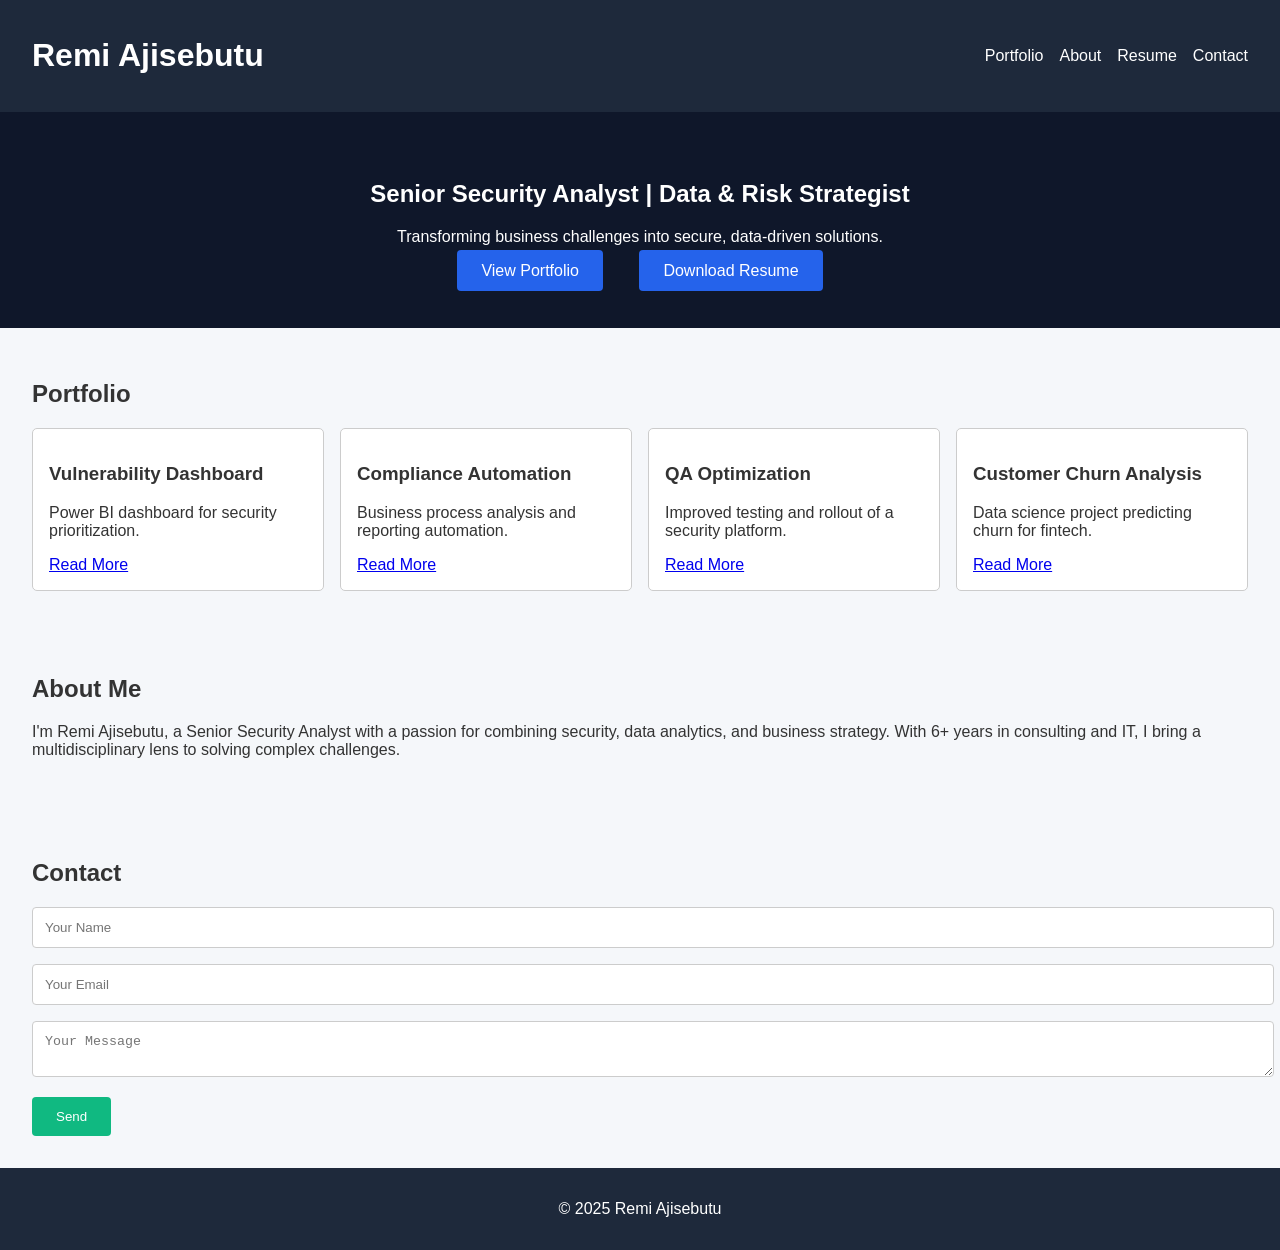
<file: securityindex.html>
<!-- index.html -->
<!DOCTYPE html>
<html lang="en">
<head>
  <meta charset="UTF-8" />
  <meta name="viewport" content="width=device-width, initial-scale=1.0"/>
  <title>Remi Ajisebutu | Portfolio</title>
  <link rel="stylesheet" href="styles.css" />
</head>
<body>
  <header>
    <h1>Remi Ajisebutu</h1>
    <nav>
      <ul>
        <li><a href="#portfolio">Portfolio</a></li>
        <li><a href="#about">About</a></li>
        <li><a href="resume.pdf" target="_blank">Resume</a></li>
        <li><a href="#contact">Contact</a></li>
      </ul>
    </nav>
  </header>

  <section class="hero">
    <h2>Senior Security Analyst | Data & Risk Strategist</h2>
    <p>Transforming business challenges into secure, data-driven solutions.</p>
    <a href="#portfolio" class="btn">View Portfolio</a>
    <a href="resume.pdf" class="btn" target="_blank">Download Resume</a>
  </section>

  <section id="portfolio" class="portfolio">
    <h2>Portfolio</h2>
    <div class="project-grid">
      <div class="project-card">
        <h3>Vulnerability Dashboard</h3>
        <p>Power BI dashboard for security prioritization.</p>
        <a href="case1.html">Read More</a>
      </div>
      <div class="project-card">
        <h3>Compliance Automation</h3>
        <p>Business process analysis and reporting automation.</p>
        <a href="case2.html">Read More</a>
      </div>
      <div class="project-card">
        <h3>QA Optimization</h3>
        <p>Improved testing and rollout of a security platform.</p>
        <a href="case3.html">Read More</a>
      </div>
      <div class="project-card">
        <h3>Customer Churn Analysis</h3>
        <p>Data science project predicting churn for fintech.</p>
        <a href="case4.html">Read More</a>
      </div>
    </div>
  </section>

  <section id="about" class="about">
    <h2>About Me</h2>
    <p>I'm Remi Ajisebutu, a Senior Security Analyst with a passion for combining security, data analytics, and business strategy. With 6+ years in consulting and IT, I bring a multidisciplinary lens to solving complex challenges.</p>
  </section>

  <section id="contact" class="contact">
    <h2>Contact</h2>
    <form>
      <input type="text" placeholder="Your Name" required />
      <input type="email" placeholder="Your Email" required />
      <textarea placeholder="Your Message" required></textarea>
      <button type="submit">Send</button>
    </form>
  </section>

  <footer>
    <p>© 2025 Remi Ajisebutu</p>
  </footer>
</body>
</html>
</file>
<file: styles.css>
body {
  font-family: Arial, sans-serif;
  margin: 0;
  background: #f5f7fa;
  color: #333;
}

header {
  background: #1e293b;
  color: white;
  padding: 1rem 2rem;
  display: flex;
  justify-content: space-between;
  align-items: center;
}

nav ul {
  list-style: none;
  display: flex;
  gap: 1rem;
}

nav a {
  color: white;
  text-decoration: none;
}

.hero {
  padding: 3rem 2rem;
  text-align: center;
  background: #0f172a;
  color: white;
}

.btn {
  margin: 1rem;
  padding: 0.75rem 1.5rem;
  background: #2563eb;
  color: white;
  border: none;
  border-radius: 4px;
  text-decoration: none;
}

.portfolio, .about, .contact {
  padding: 2rem;
}

.project-grid {
  display: grid;
  grid-template-columns: repeat(auto-fit, minmax(250px, 1fr));
  gap: 1rem;
}

.project-card {
  background: white;
  padding: 1rem;
  border: 1px solid #ccc;
  border-radius: 5px;
}

form input, form textarea {
  width: 100%;
  margin-bottom: 1rem;
  padding: 0.75rem;
  border: 1px solid #ccc;
  border-radius: 4px;
}

form button {
  padding: 0.75rem 1.5rem;
  background: #10b981;
  color: white;
  border: none;
  border-radius: 4px;
}

footer {
  text-align: center;
  padding: 1rem;
  background: #1e293b;
  color: white;
}
</file>
<file: assets/css/main.css>
@import url(fontawesome-all.min.css);
@import url("https://fonts.googleapis.com/css?family=Open+Sans:400,600,400italic,600italic|Roboto+Slab:400,700");
/*
	Editorial by HTML5 UP
	html5up.net | @ajlkn
	Free for personal and commercial use under the CCA 3.0 license (html5up.net/license)
*/
html, body, div, span, applet, object,
iframe, h1, h2, h3, h4, h5, h6, p, blockquote,
pre, a, abbr, acronym, address, big, cite,
code, del, dfn, em, img, ins, kbd, q, s, samp,
small, strike, strong, sub, sup, tt, var, b,
u, i, center, dl, dt, dd, ol, ul, li, fieldset,
form, label, legend, table, caption, tbody,
tfoot, thead, tr, th, td, article, aside,
canvas, details, embed, figure, figcaption,
footer, header, hgroup, menu, nav, output, ruby,
section, summary, time, mark, audio, video {
  margin: 0;
  padding: 0;
  border: 0;
  font-size: 100%;
  font: inherit;
  vertical-align: baseline; }

article, aside, details, figcaption, figure,
footer, header, hgroup, menu, nav, section {
  display: block; }

body {
  line-height: 1; }

ol, ul {
  list-style: none; }

blockquote, q {
  quotes: none; }
  blockquote:before, blockquote:after, q:before, q:after {
    content: '';
    content: none; }

table {
  border-collapse: collapse;
  border-spacing: 0; }

body {
  -webkit-text-size-adjust: none; }

mark {
  background-color: transparent;
  color: inherit; }

input::-moz-focus-inner {
  border: 0;
  padding: 0; }

input, select, textarea {
  -moz-appearance: none;
  -webkit-appearance: none;
  -ms-appearance: none;
  appearance: none; }

/* Basic */
@-ms-viewport {
  width: device-width; }

body {
  -ms-overflow-style: scrollbar; }

@media screen and (max-width: 480px) {
  html, body {
    min-width: 320px; } }

html {
  box-sizing: border-box; }

*, *:before, *:after {
  box-sizing: inherit; }

body {
  background: #ffffff; }
  body.is-preload *, body.is-preload *:before, body.is-preload *:after, body.is-resizing *, body.is-resizing *:before, body.is-resizing *:after {
    -moz-animation: none !important;
    -webkit-animation: none !important;
    -ms-animation: none !important;
    animation: none !important;
    -moz-transition: none !important;
    -webkit-transition: none !important;
    -ms-transition: none !important;
    transition: none !important; }

/* Type */
body, input, select, textarea {
  color: #7f888f;
  font-family: "Open Sans", sans-serif;
  font-size: 13pt;
  font-weight: 400;
  line-height: 1.65; }
  @media screen and (max-width: 1680px) {
    body, input, select, textarea {
      font-size: 11pt; } }
  @media screen and (max-width: 1280px) {
    body, input, select, textarea {
      font-size: 10pt; } }
  @media screen and (max-width: 360px) {
    body, input, select, textarea {
      font-size: 9pt; } }

a {
  -moz-transition: color 0.2s ease-in-out, border-bottom-color 0.2s ease-in-out;
  -webkit-transition: color 0.2s ease-in-out, border-bottom-color 0.2s ease-in-out;
  -ms-transition: color 0.2s ease-in-out, border-bottom-color 0.2s ease-in-out;
  transition: color 0.2s ease-in-out, border-bottom-color 0.2s ease-in-out;
  border-bottom: dotted 1px;
  color: #f56a6a;
  text-decoration: none; }
  a:hover {
    border-bottom-color: #f56a6a;
    color: #f56a6a !important; }
    a:hover strong {
      color: inherit; }

strong, b {
  color: #3d4449;
  font-weight: 600; }

em, i {
  font-style: italic; }

p {
  margin: 0 0 2em 0; }

h1, h2, h3, h4, h5, h6 {
  color: #3d4449;
  font-family: "Roboto Slab", serif;
  font-weight: 700;
  line-height: 1.5;
  margin: 0 0 1em 0; }
  h1 a, h2 a, h3 a, h4 a, h5 a, h6 a {
    color: inherit;
    text-decoration: none;
    border-bottom: 0; }

h1 {
  font-size: 4em;
  margin: 0 0 0.5em 0;
  line-height: 1.3; }

h2 {
  font-size: 1.75em; }

h3 {
  font-size: 1.25em; }

h4 {
  font-size: 1.1em; }

h5 {
  font-size: 0.9em; }

h6 {
  font-size: 0.7em; }

@media screen and (max-width: 1680px) {
  h1 {
    font-size: 3.5em; } }

@media screen and (max-width: 980px) {
  h1 {
    font-size: 3.25em; } }

@media screen and (max-width: 736px) {
  h1 {
    font-size: 2em;
    line-height: 1.4; }
  h2 {
    font-size: 1.5em; } }

sub {
  font-size: 0.8em;
  position: relative;
  top: 0.5em; }

sup {
  font-size: 0.8em;
  position: relative;
  top: -0.5em; }

blockquote {
  border-left: solid 3px rgba(210, 215, 217, 0.75);
  font-style: italic;
  margin: 0 0 2em 0;
  padding: 0.5em 0 0.5em 2em; }

code {
  background: rgba(230, 235, 237, 0.25);
  border-radius: 0.375em;
  border: solid 1px rgba(210, 215, 217, 0.75);
  font-family: "Courier New", monospace;
  font-size: 0.9em;
  margin: 0 0.25em;
  padding: 0.25em 0.65em; }

pre {
  -webkit-overflow-scrolling: touch;
  font-family: "Courier New", monospace;
  font-size: 0.9em;
  margin: 0 0 2em 0; }
  pre code {
    display: block;
    line-height: 1.75;
    padding: 1em 1.5em;
    overflow-x: auto; }

hr {
  border: 0;
  border-bottom: solid 1px rgba(210, 215, 217, 0.75);
  margin: 2em 0; }
  hr.major {
    margin: 3em 0; }

.align-left {
  text-align: left; }

.align-center {
  text-align: center; }

.align-right {
  text-align: right; }

/* Row */
.row {
  display: flex;
  flex-wrap: wrap;
  box-sizing: border-box;
  align-items: stretch; }
  .row > * {
    box-sizing: border-box; }
  .row.gtr-uniform > * > :last-child {
    margin-bottom: 0; }
  .row.aln-left {
    justify-content: flex-start; }
  .row.aln-center {
    justify-content: center; }
  .row.aln-right {
    justify-content: flex-end; }
  .row.aln-top {
    align-items: flex-start; }
  .row.aln-middle {
    align-items: center; }
  .row.aln-bottom {
    align-items: flex-end; }
  .row > .imp {
    order: -1; }
  .row > .col-1 {
    width: 8.33333%; }
  .row > .off-1 {
    margin-left: 8.33333%; }
  .row > .col-2 {
    width: 16.66667%; }
  .row > .off-2 {
    margin-left: 16.66667%; }
  .row > .col-3 {
    width: 25%; }
  .row > .off-3 {
    margin-left: 25%; }
  .row > .col-4 {
    width: 33.33333%; }
  .row > .off-4 {
    margin-left: 33.33333%; }
  .row > .col-5 {
    width: 41.66667%; }
  .row > .off-5 {
    margin-left: 41.66667%; }
  .row > .col-6 {
    width: 50%; }
  .row > .off-6 {
    margin-left: 50%; }
  .row > .col-7 {
    width: 58.33333%; }
  .row > .off-7 {
    margin-left: 58.33333%; }
  .row > .col-8 {
    width: 66.66667%; }
  .row > .off-8 {
    margin-left: 66.66667%; }
  .row > .col-9 {
    width: 75%; }
  .row > .off-9 {
    margin-left: 75%; }
  .row > .col-10 {
    width: 83.33333%; }
  .row > .off-10 {
    margin-left: 83.33333%; }
  .row > .col-11 {
    width: 91.66667%; }
  .row > .off-11 {
    margin-left: 91.66667%; }
  .row > .col-12 {
    width: 100%; }
  .row > .off-12 {
    margin-left: 100%; }
  .row.gtr-0 {
    margin-top: 0;
    margin-left: 0em; }
    .row.gtr-0 > * {
      padding: 0 0 0 0em; }
    .row.gtr-0.gtr-uniform {
      margin-top: 0em; }
      .row.gtr-0.gtr-uniform > * {
        padding-top: 0em; }
  .row.gtr-25 {
    margin-top: 0;
    margin-left: -0.375em; }
    .row.gtr-25 > * {
      padding: 0 0 0 0.375em; }
    .row.gtr-25.gtr-uniform {
      margin-top: -0.375em; }
      .row.gtr-25.gtr-uniform > * {
        padding-top: 0.375em; }
  .row.gtr-50 {
    margin-top: 0;
    margin-left: -0.75em; }
    .row.gtr-50 > * {
      padding: 0 0 0 0.75em; }
    .row.gtr-50.gtr-uniform {
      margin-top: -0.75em; }
      .row.gtr-50.gtr-uniform > * {
        padding-top: 0.75em; }
  .row {
    margin-top: 0;
    margin-left: -1.5em; }
    .row > * {
      padding: 0 0 0 1.5em; }
    .row.gtr-uniform {
      margin-top: -1.5em; }
      .row.gtr-uniform > * {
        padding-top: 1.5em; }
  .row.gtr-150 {
    margin-top: 0;
    margin-left: -2.25em; }
    .row.gtr-150 > * {
      padding: 0 0 0 2.25em; }
    .row.gtr-150.gtr-uniform {
      margin-top: -2.25em; }
      .row.gtr-150.gtr-uniform > * {
        padding-top: 2.25em; }
  .row.gtr-200 {
    margin-top: 0;
    margin-left: -3em; }
    .row.gtr-200 > * {
      padding: 0 0 0 3em; }
    .row.gtr-200.gtr-uniform {
      margin-top: -3em; }
      .row.gtr-200.gtr-uniform > * {
        padding-top: 3em; }
  @media screen and (max-width: 1680px) {
    .row {
      display: flex;
      flex-wrap: wrap;
      box-sizing: border-box;
      align-items: stretch; }
      .row > * {
        box-sizing: border-box; }
      .row.gtr-uniform > * > :last-child {
        margin-bottom: 0; }
      .row.aln-left {
        justify-content: flex-start; }
      .row.aln-center {
        justify-content: center; }
      .row.aln-right {
        justify-content: flex-end; }
      .row.aln-top {
        align-items: flex-start; }
      .row.aln-middle {
        align-items: center; }
      .row.aln-bottom {
        align-items: flex-end; }
      .row > .imp-xlarge {
        order: -1; }
      .row > .col-1-xlarge {
        width: 8.33333%; }
      .row > .off-1-xlarge {
        margin-left: 8.33333%; }
      .row > .col-2-xlarge {
        width: 16.66667%; }
      .row > .off-2-xlarge {
        margin-left: 16.66667%; }
      .row > .col-3-xlarge {
        width: 25%; }
      .row > .off-3-xlarge {
        margin-left: 25%; }
      .row > .col-4-xlarge {
        width: 33.33333%; }
      .row > .off-4-xlarge {
        margin-left: 33.33333%; }
      .row > .col-5-xlarge {
        width: 41.66667%; }
      .row > .off-5-xlarge {
        margin-left: 41.66667%; }
      .row > .col-6-xlarge {
        width: 50%; }
      .row > .off-6-xlarge {
        margin-left: 50%; }
      .row > .col-7-xlarge {
        width: 58.33333%; }
      .row > .off-7-xlarge {
        margin-left: 58.33333%; }
      .row > .col-8-xlarge {
        width: 66.66667%; }
      .row > .off-8-xlarge {
        margin-left: 66.66667%; }
      .row > .col-9-xlarge {
        width: 75%; }
      .row > .off-9-xlarge {
        margin-left: 75%; }
      .row > .col-10-xlarge {
        width: 83.33333%; }
      .row > .off-10-xlarge {
        margin-left: 83.33333%; }
      .row > .col-11-xlarge {
        width: 91.66667%; }
      .row > .off-11-xlarge {
        margin-left: 91.66667%; }
      .row > .col-12-xlarge {
        width: 100%; }
      .row > .off-12-xlarge {
        margin-left: 100%; }
      .row.gtr-0 {
        margin-top: 0;
        margin-left: 0em; }
        .row.gtr-0 > * {
          padding: 0 0 0 0em; }
        .row.gtr-0.gtr-uniform {
          margin-top: 0em; }
          .row.gtr-0.gtr-uniform > * {
            padding-top: 0em; }
      .row.gtr-25 {
        margin-top: 0;
        margin-left: -0.375em; }
        .row.gtr-25 > * {
          padding: 0 0 0 0.375em; }
        .row.gtr-25.gtr-uniform {
          margin-top: -0.375em; }
          .row.gtr-25.gtr-uniform > * {
            padding-top: 0.375em; }
      .row.gtr-50 {
        margin-top: 0;
        margin-left: -0.75em; }
        .row.gtr-50 > * {
          padding: 0 0 0 0.75em; }
        .row.gtr-50.gtr-uniform {
          margin-top: -0.75em; }
          .row.gtr-50.gtr-uniform > * {
            padding-top: 0.75em; }
      .row {
        margin-top: 0;
        margin-left: -1.5em; }
        .row > * {
          padding: 0 0 0 1.5em; }
        .row.gtr-uniform {
          margin-top: -1.5em; }
          .row.gtr-uniform > * {
            padding-top: 1.5em; }
      .row.gtr-150 {
        margin-top: 0;
        margin-left: -2.25em; }
        .row.gtr-150 > * {
          padding: 0 0 0 2.25em; }
        .row.gtr-150.gtr-uniform {
          margin-top: -2.25em; }
          .row.gtr-150.gtr-uniform > * {
            padding-top: 2.25em; }
      .row.gtr-200 {
        margin-top: 0;
        margin-left: -3em; }
        .row.gtr-200 > * {
          padding: 0 0 0 3em; }
        .row.gtr-200.gtr-uniform {
          margin-top: -3em; }
          .row.gtr-200.gtr-uniform > * {
            padding-top: 3em; } }
  @media screen and (max-width: 1280px) {
    .row {
      display: flex;
      flex-wrap: wrap;
      box-sizing: border-box;
      align-items: stretch; }
      .row > * {
        box-sizing: border-box; }
      .row.gtr-uniform > * > :last-child {
        margin-bottom: 0; }
      .row.aln-left {
        justify-content: flex-start; }
      .row.aln-center {
        justify-content: center; }
      .row.aln-right {
        justify-content: flex-end; }
      .row.aln-top {
        align-items: flex-start; }
      .row.aln-middle {
        align-items: center; }
      .row.aln-bottom {
        align-items: flex-end; }
      .row > .imp-large {
        order: -1; }
      .row > .col-1-large {
        width: 8.33333%; }
      .row > .off-1-large {
        margin-left: 8.33333%; }
      .row > .col-2-large {
        width: 16.66667%; }
      .row > .off-2-large {
        margin-left: 16.66667%; }
      .row > .col-3-large {
        width: 25%; }
      .row > .off-3-large {
        margin-left: 25%; }
      .row > .col-4-large {
        width: 33.33333%; }
      .row > .off-4-large {
        margin-left: 33.33333%; }
      .row > .col-5-large {
        width: 41.66667%; }
      .row > .off-5-large {
        margin-left: 41.66667%; }
      .row > .col-6-large {
        width: 50%; }
      .row > .off-6-large {
        margin-left: 50%; }
      .row > .col-7-large {
        width: 58.33333%; }
      .row > .off-7-large {
        margin-left: 58.33333%; }
      .row > .col-8-large {
        width: 66.66667%; }
      .row > .off-8-large {
        margin-left: 66.66667%; }
      .row > .col-9-large {
        width: 75%; }
      .row > .off-9-large {
        margin-left: 75%; }
      .row > .col-10-large {
        width: 83.33333%; }
      .row > .off-10-large {
        margin-left: 83.33333%; }
      .row > .col-11-large {
        width: 91.66667%; }
      .row > .off-11-large {
        margin-left: 91.66667%; }
      .row > .col-12-large {
        width: 100%; }
      .row > .off-12-large {
        margin-left: 100%; }
      .row.gtr-0 {
        margin-top: 0;
        margin-left: 0em; }
        .row.gtr-0 > * {
          padding: 0 0 0 0em; }
        .row.gtr-0.gtr-uniform {
          margin-top: 0em; }
          .row.gtr-0.gtr-uniform > * {
            padding-top: 0em; }
      .row.gtr-25 {
        margin-top: 0;
        margin-left: -0.375em; }
        .row.gtr-25 > * {
          padding: 0 0 0 0.375em; }
        .row.gtr-25.gtr-uniform {
          margin-top: -0.375em; }
          .row.gtr-25.gtr-uniform > * {
            padding-top: 0.375em; }
      .row.gtr-50 {
        margin-top: 0;
        margin-left: -0.75em; }
        .row.gtr-50 > * {
          padding: 0 0 0 0.75em; }
        .row.gtr-50.gtr-uniform {
          margin-top: -0.75em; }
          .row.gtr-50.gtr-uniform > * {
            padding-top: 0.75em; }
      .row {
        margin-top: 0;
        margin-left: -1.5em; }
        .row > * {
          padding: 0 0 0 1.5em; }
        .row.gtr-uniform {
          margin-top: -1.5em; }
          .row.gtr-uniform > * {
            padding-top: 1.5em; }
      .row.gtr-150 {
        margin-top: 0;
        margin-left: -2.25em; }
        .row.gtr-150 > * {
          padding: 0 0 0 2.25em; }
        .row.gtr-150.gtr-uniform {
          margin-top: -2.25em; }
          .row.gtr-150.gtr-uniform > * {
            padding-top: 2.25em; }
      .row.gtr-200 {
        margin-top: 0;
        margin-left: -3em; }
        .row.gtr-200 > * {
          padding: 0 0 0 3em; }
        .row.gtr-200.gtr-uniform {
          margin-top: -3em; }
          .row.gtr-200.gtr-uniform > * {
            padding-top: 3em; } }
  @media screen and (max-width: 980px) {
    .row {
      display: flex;
      flex-wrap: wrap;
      box-sizing: border-box;
      align-items: stretch; }
      .row > * {
        box-sizing: border-box; }
      .row.gtr-uniform > * > :last-child {
        margin-bottom: 0; }
      .row.aln-left {
        justify-content: flex-start; }
      .row.aln-center {
        justify-content: center; }
      .row.aln-right {
        justify-content: flex-end; }
      .row.aln-top {
        align-items: flex-start; }
      .row.aln-middle {
        align-items: center; }
      .row.aln-bottom {
        align-items: flex-end; }
      .row > .imp-medium {
        order: -1; }
      .row > .col-1-medium {
        width: 8.33333%; }
      .row > .off-1-medium {
        margin-left: 8.33333%; }
      .row > .col-2-medium {
        width: 16.66667%; }
      .row > .off-2-medium {
        margin-left: 16.66667%; }
      .row > .col-3-medium {
        width: 25%; }
      .row > .off-3-medium {
        margin-left: 25%; }
      .row > .col-4-medium {
        width: 33.33333%; }
      .row > .off-4-medium {
        margin-left: 33.33333%; }
      .row > .col-5-medium {
        width: 41.66667%; }
      .row > .off-5-medium {
        margin-left: 41.66667%; }
      .row > .col-6-medium {
        width: 50%; }
      .row > .off-6-medium {
        margin-left: 50%; }
      .row > .col-7-medium {
        width: 58.33333%; }
      .row > .off-7-medium {
        margin-left: 58.33333%; }
      .row > .col-8-medium {
        width: 66.66667%; }
      .row > .off-8-medium {
        margin-left: 66.66667%; }
      .row > .col-9-medium {
        width: 75%; }
      .row > .off-9-medium {
        margin-left: 75%; }
      .row > .col-10-medium {
        width: 83.33333%; }
      .row > .off-10-medium {
        margin-left: 83.33333%; }
      .row > .col-11-medium {
        width: 91.66667%; }
      .row > .off-11-medium {
        margin-left: 91.66667%; }
      .row > .col-12-medium {
        width: 100%; }
      .row > .off-12-medium {
        margin-left: 100%; }
      .row.gtr-0 {
        margin-top: 0;
        margin-left: 0em; }
        .row.gtr-0 > * {
          padding: 0 0 0 0em; }
        .row.gtr-0.gtr-uniform {
          margin-top: 0em; }
          .row.gtr-0.gtr-uniform > * {
            padding-top: 0em; }
      .row.gtr-25 {
        margin-top: 0;
        margin-left: -0.375em; }
        .row.gtr-25 > * {
          padding: 0 0 0 0.375em; }
        .row.gtr-25.gtr-uniform {
          margin-top: -0.375em; }
          .row.gtr-25.gtr-uniform > * {
            padding-top: 0.375em; }
      .row.gtr-50 {
        margin-top: 0;
        margin-left: -0.75em; }
        .row.gtr-50 > * {
          padding: 0 0 0 0.75em; }
        .row.gtr-50.gtr-uniform {
          margin-top: -0.75em; }
          .row.gtr-50.gtr-uniform > * {
            padding-top: 0.75em; }
      .row {
        margin-top: 0;
        margin-left: -1.5em; }
        .row > * {
          padding: 0 0 0 1.5em; }
        .row.gtr-uniform {
          margin-top: -1.5em; }
          .row.gtr-uniform > * {
            padding-top: 1.5em; }
      .row.gtr-150 {
        margin-top: 0;
        margin-left: -2.25em; }
        .row.gtr-150 > * {
          padding: 0 0 0 2.25em; }
        .row.gtr-150.gtr-uniform {
          margin-top: -2.25em; }
          .row.gtr-150.gtr-uniform > * {
            padding-top: 2.25em; }
      .row.gtr-200 {
        margin-top: 0;
        margin-left: -3em; }
        .row.gtr-200 > * {
          padding: 0 0 0 3em; }
        .row.gtr-200.gtr-uniform {
          margin-top: -3em; }
          .row.gtr-200.gtr-uniform > * {
            padding-top: 3em; } }
  @media screen and (max-width: 736px) {
    .row {
      display: flex;
      flex-wrap: wrap;
      box-sizing: border-box;
      align-items: stretch; }
      .row > * {
        box-sizing: border-box; }
      .row.gtr-uniform > * > :last-child {
        margin-bottom: 0; }
      .row.aln-left {
        justify-content: flex-start; }
      .row.aln-center {
        justify-content: center; }
      .row.aln-right {
        justify-content: flex-end; }
      .row.aln-top {
        align-items: flex-start; }
      .row.aln-middle {
        align-items: center; }
      .row.aln-bottom {
        align-items: flex-end; }
      .row > .imp-small {
        order: -1; }
      .row > .col-1-small {
        width: 8.33333%; }
      .row > .off-1-small {
        margin-left: 8.33333%; }
      .row > .col-2-small {
        width: 16.66667%; }
      .row > .off-2-small {
        margin-left: 16.66667%; }
      .row > .col-3-small {
        width: 25%; }
      .row > .off-3-small {
        margin-left: 25%; }
      .row > .col-4-small {
        width: 33.33333%; }
      .row > .off-4-small {
        margin-left: 33.33333%; }
      .row > .col-5-small {
        width: 41.66667%; }
      .row > .off-5-small {
        margin-left: 41.66667%; }
      .row > .col-6-small {
        width: 50%; }
      .row > .off-6-small {
        margin-left: 50%; }
      .row > .col-7-small {
        width: 58.33333%; }
      .row > .off-7-small {
        margin-left: 58.33333%; }
      .row > .col-8-small {
        width: 66.66667%; }
      .row > .off-8-small {
        margin-left: 66.66667%; }
      .row > .col-9-small {
        width: 75%; }
      .row > .off-9-small {
        margin-left: 75%; }
      .row > .col-10-small {
        width: 83.33333%; }
      .row > .off-10-small {
        margin-left: 83.33333%; }
      .row > .col-11-small {
        width: 91.66667%; }
      .row > .off-11-small {
        margin-left: 91.66667%; }
      .row > .col-12-small {
        width: 100%; }
      .row > .off-12-small {
        margin-left: 100%; }
      .row.gtr-0 {
        margin-top: 0;
        margin-left: 0em; }
        .row.gtr-0 > * {
          padding: 0 0 0 0em; }
        .row.gtr-0.gtr-uniform {
          margin-top: 0em; }
          .row.gtr-0.gtr-uniform > * {
            padding-top: 0em; }
      .row.gtr-25 {
        margin-top: 0;
        margin-left: -0.375em; }
        .row.gtr-25 > * {
          padding: 0 0 0 0.375em; }
        .row.gtr-25.gtr-uniform {
          margin-top: -0.375em; }
          .row.gtr-25.gtr-uniform > * {
            padding-top: 0.375em; }
      .row.gtr-50 {
        margin-top: 0;
        margin-left: -0.75em; }
        .row.gtr-50 > * {
          padding: 0 0 0 0.75em; }
        .row.gtr-50.gtr-uniform {
          margin-top: -0.75em; }
          .row.gtr-50.gtr-uniform > * {
            padding-top: 0.75em; }
      .row {
        margin-top: 0;
        margin-left: -1.5em; }
        .row > * {
          padding: 0 0 0 1.5em; }
        .row.gtr-uniform {
          margin-top: -1.5em; }
          .row.gtr-uniform > * {
            padding-top: 1.5em; }
      .row.gtr-150 {
        margin-top: 0;
        margin-left: -2.25em; }
        .row.gtr-150 > * {
          padding: 0 0 0 2.25em; }
        .row.gtr-150.gtr-uniform {
          margin-top: -2.25em; }
          .row.gtr-150.gtr-uniform > * {
            padding-top: 2.25em; }
      .row.gtr-200 {
        margin-top: 0;
        margin-left: -3em; }
        .row.gtr-200 > * {
          padding: 0 0 0 3em; }
        .row.gtr-200.gtr-uniform {
          margin-top: -3em; }
          .row.gtr-200.gtr-uniform > * {
            padding-top: 3em; } }
  @media screen and (max-width: 480px) {
    .row {
      display: flex;
      flex-wrap: wrap;
      box-sizing: border-box;
      align-items: stretch; }
      .row > * {
        box-sizing: border-box; }
      .row.gtr-uniform > * > :last-child {
        margin-bottom: 0; }
      .row.aln-left {
        justify-content: flex-start; }
      .row.aln-center {
        justify-content: center; }
      .row.aln-right {
        justify-content: flex-end; }
      .row.aln-top {
        align-items: flex-start; }
      .row.aln-middle {
        align-items: center; }
      .row.aln-bottom {
        align-items: flex-end; }
      .row > .imp-xsmall {
        order: -1; }
      .row > .col-1-xsmall {
        width: 8.33333%; }
      .row > .off-1-xsmall {
        margin-left: 8.33333%; }
      .row > .col-2-xsmall {
        width: 16.66667%; }
      .row > .off-2-xsmall {
        margin-left: 16.66667%; }
      .row > .col-3-xsmall {
        width: 25%; }
      .row > .off-3-xsmall {
        margin-left: 25%; }
      .row > .col-4-xsmall {
        width: 33.33333%; }
      .row > .off-4-xsmall {
        margin-left: 33.33333%; }
      .row > .col-5-xsmall {
        width: 41.66667%; }
      .row > .off-5-xsmall {
        margin-left: 41.66667%; }
      .row > .col-6-xsmall {
        width: 50%; }
      .row > .off-6-xsmall {
        margin-left: 50%; }
      .row > .col-7-xsmall {
        width: 58.33333%; }
      .row > .off-7-xsmall {
        margin-left: 58.33333%; }
      .row > .col-8-xsmall {
        width: 66.66667%; }
      .row > .off-8-xsmall {
        margin-left: 66.66667%; }
      .row > .col-9-xsmall {
        width: 75%; }
      .row > .off-9-xsmall {
        margin-left: 75%; }
      .row > .col-10-xsmall {
        width: 83.33333%; }
      .row > .off-10-xsmall {
        margin-left: 83.33333%; }
      .row > .col-11-xsmall {
        width: 91.66667%; }
      .row > .off-11-xsmall {
        margin-left: 91.66667%; }
      .row > .col-12-xsmall {
        width: 100%; }
      .row > .off-12-xsmall {
        margin-left: 100%; }
      .row.gtr-0 {
        margin-top: 0;
        margin-left: 0em; }
        .row.gtr-0 > * {
          padding: 0 0 0 0em; }
        .row.gtr-0.gtr-uniform {
          margin-top: 0em; }
          .row.gtr-0.gtr-uniform > * {
            padding-top: 0em; }
      .row.gtr-25 {
        margin-top: 0;
        margin-left: -0.375em; }
        .row.gtr-25 > * {
          padding: 0 0 0 0.375em; }
        .row.gtr-25.gtr-uniform {
          margin-top: -0.375em; }
          .row.gtr-25.gtr-uniform > * {
            padding-top: 0.375em; }
      .row.gtr-50 {
        margin-top: 0;
        margin-left: -0.75em; }
        .row.gtr-50 > * {
          padding: 0 0 0 0.75em; }
        .row.gtr-50.gtr-uniform {
          margin-top: -0.75em; }
          .row.gtr-50.gtr-uniform > * {
            padding-top: 0.75em; }
      .row {
        margin-top: 0;
        margin-left: -1.5em; }
        .row > * {
          padding: 0 0 0 1.5em; }
        .row.gtr-uniform {
          margin-top: -1.5em; }
          .row.gtr-uniform > * {
            padding-top: 1.5em; }
      .row.gtr-150 {
        margin-top: 0;
        margin-left: -2.25em; }
        .row.gtr-150 > * {
          padding: 0 0 0 2.25em; }
        .row.gtr-150.gtr-uniform {
          margin-top: -2.25em; }
          .row.gtr-150.gtr-uniform > * {
            padding-top: 2.25em; }
      .row.gtr-200 {
        margin-top: 0;
        margin-left: -3em; }
        .row.gtr-200 > * {
          padding: 0 0 0 3em; }
        .row.gtr-200.gtr-uniform {
          margin-top: -3em; }
          .row.gtr-200.gtr-uniform > * {
            padding-top: 3em; } }

/* Section/Article */
section.special, article.special {
  text-align: center; }

header p {
  font-family: "Roboto Slab", serif;
  font-size: 1em;
  font-weight: 400;
  letter-spacing: 0.075em;
  margin-top: -0.5em;
  text-transform: uppercase; }

header.major > :last-child {
  border-bottom: solid 3px #f56a6a;
  display: inline-block;
  margin: 0 0 2em 0;
  padding: 0 0.75em 0.5em 0; }

header.main > :last-child {
  margin: 0 0 1em 0; }

/* Form */
form {
  margin: 0 0 2em 0; }

label {
  color: #3d4449;
  display: block;
  font-size: 0.9em;
  font-weight: 600;
  margin: 0 0 1em 0; }

input[type="text"],
input[type="password"],
input[type="email"],
input[type="tel"],
input[type="search"],
input[type="url"],
select,
textarea {
  -moz-appearance: none;
  -webkit-appearance: none;
  -ms-appearance: none;
  appearance: none;
  background: #ffffff;
  border-radius: 0.375em;
  border: none;
  border: solid 1px rgba(210, 215, 217, 0.75);
  color: inherit;
  display: block;
  outline: 0;
  padding: 0 1em;
  text-decoration: none;
  width: 100%; }
  input[type="text"]:invalid,
  input[type="password"]:invalid,
  input[type="email"]:invalid,
  input[type="tel"]:invalid,
  input[type="search"]:invalid,
  input[type="url"]:invalid,
  select:invalid,
  textarea:invalid {
    box-shadow: none; }
  input[type="text"]:focus,
  input[type="password"]:focus,
  input[type="email"]:focus,
  input[type="tel"]:focus,
  input[type="search"]:focus,
  input[type="url"]:focus,
  select:focus,
  textarea:focus {
    border-color: #f56a6a;
    box-shadow: 0 0 0 1px #f56a6a; }

select {
  background-image: url("data:image/svg+xml;charset=utf8,%3Csvg xmlns='http://www.w3.org/2000/svg' width='40' height='40' preserveAspectRatio='none' viewBox='0 0 40 40'%3E%3Cpath d='M9.4,12.3l10.4,10.4l10.4-10.4c0.2-0.2,0.5-0.4,0.9-0.4c0.3,0,0.6,0.1,0.9,0.4l3.3,3.3c0.2,0.2,0.4,0.5,0.4,0.9 c0,0.4-0.1,0.6-0.4,0.9L20.7,31.9c-0.2,0.2-0.5,0.4-0.9,0.4c-0.3,0-0.6-0.1-0.9-0.4L4.3,17.3c-0.2-0.2-0.4-0.5-0.4-0.9 c0-0.4,0.1-0.6,0.4-0.9l3.3-3.3c0.2-0.2,0.5-0.4,0.9-0.4S9.1,12.1,9.4,12.3z' fill='rgba(210, 215, 217, 0.75)' /%3E%3C/svg%3E");
  background-size: 1.25em;
  background-repeat: no-repeat;
  background-position: calc(100% - 1em) center;
  height: 2.75em;
  padding-right: 2.75em;
  text-overflow: ellipsis; }
  select option {
    color: #3d4449;
    background: #ffffff; }
  select:focus::-ms-value {
    background-color: transparent; }
  select::-ms-expand {
    display: none; }

input[type="text"],
input[type="password"],
input[type="email"],
input[type="tel"],
input[type="search"],
input[type="url"],
select {
  height: 2.75em; }

textarea {
  padding: 0.75em 1em; }

input[type="checkbox"],
input[type="radio"] {
  -moz-appearance: none;
  -webkit-appearance: none;
  -ms-appearance: none;
  appearance: none;
  display: block;
  float: left;
  margin-right: -2em;
  opacity: 0;
  width: 1em;
  z-index: -1; }
  input[type="checkbox"] + label,
  input[type="radio"] + label {
    text-decoration: none;
    color: #7f888f;
    cursor: pointer;
    display: inline-block;
    font-size: 1em;
    font-weight: 400;
    padding-left: 2.4em;
    padding-right: 0.75em;
    position: relative; }
    input[type="checkbox"] + label:before,
    input[type="radio"] + label:before {
      -moz-osx-font-smoothing: grayscale;
      -webkit-font-smoothing: antialiased;
      display: inline-block;
      font-style: normal;
      font-variant: normal;
      text-rendering: auto;
      line-height: 1;
      text-transform: none !important;
      font-family: 'Font Awesome 5 Free';
      font-weight: 900; }
    input[type="checkbox"] + label:before,
    input[type="radio"] + label:before {
      background: #ffffff;
      border-radius: 0.375em;
      border: solid 1px rgba(210, 215, 217, 0.75);
      content: '';
      display: inline-block;
      font-size: 0.8em;
      height: 2.0625em;
      left: 0;
      line-height: 2.0625em;
      position: absolute;
      text-align: center;
      top: 0;
      width: 2.0625em; }
  input[type="checkbox"]:checked + label:before,
  input[type="radio"]:checked + label:before {
    background: #3d4449;
    border-color: #3d4449;
    color: #ffffff;
    content: '\f00c'; }
  input[type="checkbox"]:focus + label:before,
  input[type="radio"]:focus + label:before {
    border-color: #f56a6a;
    box-shadow: 0 0 0 1px #f56a6a; }

input[type="checkbox"] + label:before {
  border-radius: 0.375em; }

input[type="radio"] + label:before {
  border-radius: 100%; }

::-webkit-input-placeholder {
  color: #9fa3a6 !important;
  opacity: 1.0; }

:-moz-placeholder {
  color: #9fa3a6 !important;
  opacity: 1.0; }

::-moz-placeholder {
  color: #9fa3a6 !important;
  opacity: 1.0; }

:-ms-input-placeholder {
  color: #9fa3a6 !important;
  opacity: 1.0; }

/* Box */
.box {
  border-radius: 0.375em;
  border: solid 1px rgba(210, 215, 217, 0.75);
  margin-bottom: 2em;
  padding: 1.5em; }
  .box > :last-child,
  .box > :last-child > :last-child,
  .box > :last-child > :last-child > :last-child {
    margin-bottom: 0; }
  .box.alt {
    border: 0;
    border-radius: 0;
    padding: 0; }

/* Icon */
.icon {
  text-decoration: none;
  border-bottom: none;
  position: relative; }
  .icon:before {
    -moz-osx-font-smoothing: grayscale;
    -webkit-font-smoothing: antialiased;
    display: inline-block;
    font-style: normal;
    font-variant: normal;
    text-rendering: auto;
    line-height: 1;
    text-transform: none !important;
    font-family: 'Font Awesome 5 Free';
    font-weight: 400; }
  .icon > .label {
    display: none; }
  .icon:before {
    line-height: inherit; }
  .icon.solid:before {
    font-weight: 900; }
  .icon.brands:before {
    font-family: 'Font Awesome 5 Brands'; }

/* Image */
.image {
  border-radius: 0.375em;
  border: 0;
  display: inline-block;
  position: relative; }
  .image img {
    border-radius: 0.375em;
    display: block; }
  .image.left, .image.right {
    max-width: 40%; }
    .image.left img, .image.right img {
      width: 100%; }
  .image.left {
    float: left;
    padding: 0 1.5em 1em 0;
    top: 0.25em; }
  .image.right {
    float: right;
    padding: 0 0 1em 1.5em;
    top: 0.25em; }
  .image.fit {
    display: block;
    margin: 0 0 2em 0;
    width: 100%; }
    .image.fit img {
      width: 100%; }
  .image.main {
    display: block;
    margin: 0 0 3em 0;
    width: 100%; }
    .image.main img {
      width: 100%; }

a.image {
  overflow: hidden; }
  a.image img {
    -moz-transition: -moz-transform 0.2s ease;
    -webkit-transition: -webkit-transform 0.2s ease;
    -ms-transition: -ms-transform 0.2s ease;
    transition: transform 0.2s ease; }
  a.image:hover img {
    -moz-transform: scale(1.075);
    -webkit-transform: scale(1.075);
    -ms-transform: scale(1.075);
    transform: scale(1.075); }

/* List */
ol {
  list-style: decimal;
  margin: 0 0 2em 0;
  padding-left: 1.25em; }
  ol li {
    padding-left: 0.25em; }

ul {
  list-style: disc;
  margin: 0 0 2em 0;
  padding-left: 1em; }
  ul li {
    padding-left: 0.5em; }
  ul.alt {
    list-style: none;
    padding-left: 0; }
    ul.alt li {
      border-top: solid 1px rgba(210, 215, 217, 0.75);
      padding: 0.5em 0; }
      ul.alt li:first-child {
        border-top: 0;
        padding-top: 0; }

dl {
  margin: 0 0 2em 0; }
  dl dt {
    display: block;
    font-weight: 600;
    margin: 0 0 1em 0; }
  dl dd {
    margin-left: 2em; }

/* Actions */
ul.actions {
  display: -moz-flex;
  display: -webkit-flex;
  display: -ms-flex;
  display: flex;
  cursor: default;
  list-style: none;
  margin-left: -1em;
  padding-left: 0; }
  ul.actions li {
    padding: 0 0 0 1em;
    vertical-align: middle; }
  ul.actions.special {
    -moz-justify-content: center;
    -webkit-justify-content: center;
    -ms-justify-content: center;
    justify-content: center;
    width: 100%;
    margin-left: 0; }
    ul.actions.special li:first-child {
      padding-left: 0; }
  ul.actions.stacked {
    -moz-flex-direction: column;
    -webkit-flex-direction: column;
    -ms-flex-direction: column;
    flex-direction: column;
    margin-left: 0; }
    ul.actions.stacked li {
      padding: 1.3em 0 0 0; }
      ul.actions.stacked li:first-child {
        padding-top: 0; }
  ul.actions.fit {
    width: calc(100% + 1em); }
    ul.actions.fit li {
      -moz-flex-grow: 1;
      -webkit-flex-grow: 1;
      -ms-flex-grow: 1;
      flex-grow: 1;
      -moz-flex-shrink: 1;
      -webkit-flex-shrink: 1;
      -ms-flex-shrink: 1;
      flex-shrink: 1;
      width: 100%; }
      ul.actions.fit li > * {
        width: 100%; }
    ul.actions.fit.stacked {
      width: 100%; }

/* Icons */
ul.icons {
  cursor: default;
  list-style: none;
  padding-left: 0; }
  ul.icons li {
    display: inline-block;
    padding: 0 1em 0 0; }
    ul.icons li:last-child {
      padding-right: 0; }
    ul.icons li .icon {
      color: inherit; }
      ul.icons li .icon:before {
        font-size: 1.25em; }

/* Contact */
ul.contact {
  list-style: none;
  padding: 0; }
  ul.contact li {
    text-decoration: none;
    border-top: solid 1px rgba(210, 215, 217, 0.75);
    margin: 1.5em 0 0 0;
    padding: 1.5em 0 0 3em;
    position: relative; }
    ul.contact li:before {
      -moz-osx-font-smoothing: grayscale;
      -webkit-font-smoothing: antialiased;
      display: inline-block;
      font-style: normal;
      font-variant: normal;
      text-rendering: auto;
      line-height: 1;
      text-transform: none !important;
      font-family: 'Font Awesome 5 Free';
      font-weight: 400; }
    ul.contact li:before {
      color: #f56a6a;
      display: inline-block;
      font-size: 1.5em;
      height: 1.125em;
      left: 0;
      line-height: 1.125em;
      position: absolute;
      text-align: center;
      top: 1em;
      width: 1.5em; }
    ul.contact li:first-child {
      border-top: 0;
      margin-top: 0;
      padding-top: 0; }
      ul.contact li:first-child:before {
        top: 0; }
    ul.contact li a {
      color: inherit; }

/* Pagination */
ul.pagination {
  cursor: default;
  list-style: none;
  padding-left: 0; }
  ul.pagination li {
    display: inline-block;
    padding-left: 0;
    vertical-align: middle; }
    ul.pagination li > .page {
      -moz-transition: background-color 0.2s ease-in-out, color 0.2s ease-in-out;
      -webkit-transition: background-color 0.2s ease-in-out, color 0.2s ease-in-out;
      -ms-transition: background-color 0.2s ease-in-out, color 0.2s ease-in-out;
      transition: background-color 0.2s ease-in-out, color 0.2s ease-in-out;
      border-bottom: 0;
      border-radius: 0.375em;
      display: inline-block;
      font-size: 0.8em;
      font-weight: 600;
      height: 2em;
      line-height: 2em;
      margin: 0 0.125em;
      min-width: 2em;
      padding: 0 0.5em;
      text-align: center; }
      ul.pagination li > .page.active {
        background-color: #f56a6a;
        color: #ffffff !important; }
        ul.pagination li > .page.active:hover {
          background-color: #f67878; }
        ul.pagination li > .page.active:active {
          background-color: #f45c5c; }
    ul.pagination li:first-child {
      padding-right: 0.75em; }
    ul.pagination li:last-child {
      padding-left: 0.75em; }
  @media screen and (max-width: 480px) {
    ul.pagination li:nth-child(n+2):nth-last-child(n+2) {
      display: none; }
    ul.pagination li:first-child {
      padding-right: 0; } }

/* Table */
.table-wrapper {
  -webkit-overflow-scrolling: touch;
  overflow-x: auto; }

table {
  margin: 0 0 2em 0;
  width: 100%; }
  table tbody tr {
    border: solid 1px rgba(210, 215, 217, 0.75);
    border-left: 0;
    border-right: 0; }
    table tbody tr:nth-child(2n + 1) {
      background-color: rgba(230, 235, 237, 0.25); }
  table td {
    padding: 0.75em 0.75em; }
  table th {
    color: #3d4449;
    font-size: 0.9em;
    font-weight: 600;
    padding: 0 0.75em 0.75em 0.75em;
    text-align: left; }
  table thead {
    border-bottom: solid 2px rgba(210, 215, 217, 0.75); }
  table tfoot {
    border-top: solid 2px rgba(210, 215, 217, 0.75); }
  table.alt {
    border-collapse: separate; }
    table.alt tbody tr td {
      border: solid 1px rgba(210, 215, 217, 0.75);
      border-left-width: 0;
      border-top-width: 0; }
      table.alt tbody tr td:first-child {
        border-left-width: 1px; }
    table.alt tbody tr:first-child td {
      border-top-width: 1px; }
    table.alt thead {
      border-bottom: 0; }
    table.alt tfoot {
      border-top: 0; }

/* Button */
input[type="submit"],
input[type="reset"],
input[type="button"],
button,
.button {
  -moz-appearance: none;
  -webkit-appearance: none;
  -ms-appearance: none;
  appearance: none;
  -moz-transition: background-color 0.2s ease-in-out, color 0.2s ease-in-out;
  -webkit-transition: background-color 0.2s ease-in-out, color 0.2s ease-in-out;
  -ms-transition: background-color 0.2s ease-in-out, color 0.2s ease-in-out;
  transition: background-color 0.2s ease-in-out, color 0.2s ease-in-out;
  background-color: transparent;
  border-radius: 0.375em;
  border: 0;
  box-shadow: inset 0 0 0 2px #f56a6a;
  color: #f56a6a !important;
  cursor: pointer;
  display: inline-block;
  font-family: "Roboto Slab", serif;
  font-size: 0.8em;
  font-weight: 700;
  height: 3.5em;
  letter-spacing: 0.075em;
  line-height: 3.5em;
  padding: 0 2.25em;
  text-align: center;
  text-decoration: none;
  text-transform: uppercase;
  white-space: nowrap; }
  input[type="submit"]:hover,
  input[type="reset"]:hover,
  input[type="button"]:hover,
  button:hover,
  .button:hover {
    background-color: rgba(245, 106, 106, 0.05); }
  input[type="submit"]:active,
  input[type="reset"]:active,
  input[type="button"]:active,
  button:active,
  .button:active {
    background-color: rgba(245, 106, 106, 0.15); }
  input[type="submit"].icon:before,
  input[type="reset"].icon:before,
  input[type="button"].icon:before,
  button.icon:before,
  .button.icon:before {
    margin-right: 0.5em; }
  input[type="submit"].fit,
  input[type="reset"].fit,
  input[type="button"].fit,
  button.fit,
  .button.fit {
    width: 100%; }
  input[type="submit"].small,
  input[type="reset"].small,
  input[type="button"].small,
  button.small,
  .button.small {
    font-size: 0.6em; }
  input[type="submit"].large,
  input[type="reset"].large,
  input[type="button"].large,
  button.large,
  .button.large {
    font-size: 1em;
    height: 3.65em;
    line-height: 3.65em; }
  input[type="submit"].primary,
  input[type="reset"].primary,
  input[type="button"].primary,
  button.primary,
  .button.primary {
    background-color: #f56a6a;
    box-shadow: none;
    color: #ffffff !important; }
    input[type="submit"].primary:hover,
    input[type="reset"].primary:hover,
    input[type="button"].primary:hover,
    button.primary:hover,
    .button.primary:hover {
      background-color: #f67878; }
    input[type="submit"].primary:active,
    input[type="reset"].primary:active,
    input[type="button"].primary:active,
    button.primary:active,
    .button.primary:active {
      background-color: #f45c5c; }
  input[type="submit"].disabled, input[type="submit"]:disabled,
  input[type="reset"].disabled,
  input[type="reset"]:disabled,
  input[type="button"].disabled,
  input[type="button"]:disabled,
  button.disabled,
  button:disabled,
  .button.disabled,
  .button:disabled {
    pointer-events: none;
    opacity: 0.25; }

/* Mini Posts */
.mini-posts article {
  border-top: solid 1px rgba(210, 215, 217, 0.75);
  margin-top: 2em;
  padding-top: 2em; }
  .mini-posts article .image {
    display: block;
    margin: 0 0 1.5em 0; }
    .mini-posts article .image img {
      display: block;
      width: 100%; }
  .mini-posts article:first-child {
    border-top: 0;
    margin-top: 0;
    padding-top: 0; }

/* Features */
.features {
  display: -moz-flex;
  display: -webkit-flex;
  display: -ms-flex;
  display: flex;
  -moz-flex-wrap: wrap;
  -webkit-flex-wrap: wrap;
  -ms-flex-wrap: wrap;
  flex-wrap: wrap;
  margin: 0 0 2em -3em;
  width: calc(100% + 3em); }
  .features article {
    -moz-align-items: center;
    -webkit-align-items: center;
    -ms-align-items: center;
    align-items: center;
    display: -moz-flex;
    display: -webkit-flex;
    display: -ms-flex;
    display: flex;
    margin: 0 0 3em 3em;
    position: relative;
    width: calc(50% - 3em); }
    .features article:nth-child(2n - 1) {
      margin-right: 1.5em; }
    .features article:nth-child(2n) {
      margin-left: 1.5em; }
    .features article:nth-last-child(1), .features article:nth-last-child(2) {
      margin-bottom: 0; }
    .features article .icon {
      -moz-flex-grow: 0;
      -webkit-flex-grow: 0;
      -ms-flex-grow: 0;
      flex-grow: 0;
      -moz-flex-shrink: 0;
      -webkit-flex-shrink: 0;
      -ms-flex-shrink: 0;
      flex-shrink: 0;
      display: block;
      height: 10em;
      line-height: 10em;
      margin: 0 2em 0 0;
      text-align: center;
      width: 10em; }
      .features article .icon:before {
        color: #f56a6a;
        font-size: 2.75rem;
        position: relative;
        top: 0.05em; }
      .features article .icon:after {
        -moz-transform: rotate(45deg);
        -webkit-transform: rotate(45deg);
        -ms-transform: rotate(45deg);
        transform: rotate(45deg);
        border-radius: 0.25rem;
        border: solid 2px rgba(210, 215, 217, 0.75);
        content: '';
        display: block;
        height: 7em;
        left: 50%;
        margin: -3.5em 0 0 -3.5em;
        position: absolute;
        top: 50%;
        width: 7em; }
    .features article .content {
      -moz-flex-grow: 1;
      -webkit-flex-grow: 1;
      -ms-flex-grow: 1;
      flex-grow: 1;
      -moz-flex-shrink: 1;
      -webkit-flex-shrink: 1;
      -ms-flex-shrink: 1;
      flex-shrink: 1;
      width: 100%; }
      .features article .content > :last-child {
        margin-bottom: 0; }
  @media screen and (max-width: 980px) {
    .features {
      margin: 0 0 2em 0;
      width: 100%; }
      .features article {
        margin: 0 0 3em 0;
        width: 100%; }
        .features article:nth-child(2n - 1) {
          margin-right: 0; }
        .features article:nth-child(2n) {
          margin-left: 0; }
        .features article:nth-last-child(1), .features article:nth-last-child(2) {
          margin-bottom: 3em; }
        .features article:last-child {
          margin-bottom: 0; }
        .features article .icon {
          height: 8em;
          line-height: 8em;
          width: 8em; }
          .features article .icon:before {
            font-size: 2.25rem; }
          .features article .icon:after {
            height: 6em;
            margin: -3em 0 0 -3em;
            width: 6em; } }
  @media screen and (max-width: 480px) {
    .features article {
      -moz-flex-direction: column;
      -webkit-flex-direction: column;
      -ms-flex-direction: column;
      flex-direction: column;
      -moz-align-items: -moz-flex-start;
      -webkit-align-items: -webkit-flex-start;
      -ms-align-items: -ms-flex-start;
      align-items: flex-start; }
      .features article .icon {
        height: 6em;
        line-height: 6em;
        margin: 0 0 1.5em 0;
        width: 6em; }
        .features article .icon:before {
          font-size: 1.5rem; }
        .features article .icon:after {
          height: 4em;
          margin: -2em 0 0 -2em;
          width: 4em; } }
  @media screen and (max-width: 480px) {
    .features article .icon:before {
      font-size: 1.25rem; } }

/* Posts */
.posts {
  display: -moz-flex;
  display: -webkit-flex;
  display: -ms-flex;
  display: flex;
  -moz-flex-wrap: wrap;
  -webkit-flex-wrap: wrap;
  -ms-flex-wrap: wrap;
  flex-wrap: wrap;
  margin: 0 0 2em -6em;
  width: calc(100% + 6em); }
  .posts article {
    -moz-flex-grow: 0;
    -webkit-flex-grow: 0;
    -ms-flex-grow: 0;
    flex-grow: 0;
    -moz-flex-shrink: 1;
    -webkit-flex-shrink: 1;
    -ms-flex-shrink: 1;
    flex-shrink: 1;
    margin: 0 0 6em 6em;
    position: relative;
    width: calc(33.33333% - 6em); }
    .posts article:before {
      background: rgba(210, 215, 217, 0.75);
      content: '';
      display: block;
      height: calc(100% + 6em);
      left: -3em;
      position: absolute;
      top: 0;
      width: 1px; }
    .posts article:after {
      background: rgba(210, 215, 217, 0.75);
      bottom: -3em;
      content: '';
      display: block;
      height: 1px;
      position: absolute;
      right: 0;
      width: calc(100% + 6em); }
    .posts article > :last-child {
      margin-bottom: 0; }
    .posts article .image {
      display: block;
      margin: 0 0 2em 0; }
      .posts article .image img {
        display: block;
        width: 100%; }
  @media screen and (min-width: 1681px) {
    .posts article:nth-child(3n + 1):before {
      display: none; }
    .posts article:nth-child(3n + 1):after {
      width: 100%; }
    .posts article:nth-last-child(1), .posts article:nth-last-child(2), .posts article:nth-last-child(3) {
      margin-bottom: 0; }
      .posts article:nth-last-child(1):before, .posts article:nth-last-child(2):before, .posts article:nth-last-child(3):before {
        height: 100%; }
      .posts article:nth-last-child(1):after, .posts article:nth-last-child(2):after, .posts article:nth-last-child(3):after {
        display: none; } }
  @media screen and (max-width: 1680px) {
    .posts article {
      width: calc(50% - 6em); }
      .posts article:nth-last-child(3) {
        margin-bottom: 6em; } }
  @media screen and (min-width: 481px) and (max-width: 1680px) {
    .posts article:nth-child(2n + 1):before {
      display: none; }
    .posts article:nth-child(2n + 1):after {
      width: 100%; }
    .posts article:nth-last-child(1), .posts article:nth-last-child(2) {
      margin-bottom: 0; }
      .posts article:nth-last-child(1):before, .posts article:nth-last-child(2):before {
        height: 100%; }
      .posts article:nth-last-child(1):after, .posts article:nth-last-child(2):after {
        display: none; } }
  @media screen and (max-width: 736px) {
    .posts {
      margin: 0 0 2em -4.5em;
      width: calc(100% + 4.5em); }
      .posts article {
        margin: 0 0 4.5em 4.5em;
        width: calc(50% - 4.5em); }
        .posts article:before {
          height: calc(100% + 4.5em);
          left: -2.25em; }
        .posts article:after {
          bottom: -2.25em;
          width: calc(100% + 4.5em); }
        .posts article:nth-last-child(3) {
          margin-bottom: 4.5em; } }
  @media screen and (max-width: 480px) {
    .posts {
      margin: 0 0 2em 0;
      width: 100%; }
      .posts article {
        margin: 0 0 4.5em 0;
        width: 100%; }
        .posts article:before {
          display: none; }
        .posts article:after {
          width: 100%; }
        .posts article:last-child {
          margin-bottom: 0; }
          .posts article:last-child:after {
            display: none; } }

/* Wrapper */
#wrapper {
  display: -moz-flex;
  display: -webkit-flex;
  display: -ms-flex;
  display: flex;
  -moz-flex-direction: row-reverse;
  -webkit-flex-direction: row-reverse;
  -ms-flex-direction: row-reverse;
  flex-direction: row-reverse;
  min-height: 100vh; }

/* Main */
#main {
  -moz-flex-grow: 1;
  -webkit-flex-grow: 1;
  -ms-flex-grow: 1;
  flex-grow: 1;
  -moz-flex-shrink: 1;
  -webkit-flex-shrink: 1;
  -ms-flex-shrink: 1;
  flex-shrink: 1;
  width: 100%; }
  #main > .inner {
    padding: 0 6em 0.1em 6em ;
    margin: 0 auto;
    max-width: 110em; }
    #main > .inner > section {
      padding: 6em 0 4em 0 ;
      border-top: solid 2px rgba(210, 215, 217, 0.75); }
      #main > .inner > section:first-of-type {
        border-top: 0 !important; }
  @media screen and (max-width: 1680px) {
    #main > .inner {
      padding: 0 5em 0.1em 5em ; }
      #main > .inner > section {
        padding: 5em 0 3em 0 ; } }
  @media screen and (max-width: 1280px) {
    #main > .inner {
      padding: 0 4em 0.1em 4em ; }
      #main > .inner > section {
        padding: 4em 0 2em 0 ; } }
  @media screen and (max-width: 736px) {
    #main > .inner {
      padding: 0 2em 0.1em 2em ; }
      #main > .inner > section {
        padding: 3em 0 1em 0 ; } }

/* Sidebar */
#search form {
  text-decoration: none;
  position: relative; }
  #search form:before {
    -moz-osx-font-smoothing: grayscale;
    -webkit-font-smoothing: antialiased;
    display: inline-block;
    font-style: normal;
    font-variant: normal;
    text-rendering: auto;
    line-height: 1;
    text-transform: none !important;
    font-family: 'Font Awesome 5 Free';
    font-weight: 900; }
  #search form:before {
    -moz-transform: scaleX(-1);
    -webkit-transform: scaleX(-1);
    -ms-transform: scaleX(-1);
    transform: scaleX(-1);
    color: #7f888f;
    content: '\f002';
    cursor: default;
    display: block;
    font-size: 1.5em;
    height: 2em;
    line-height: 2em;
    opacity: 0.325;
    position: absolute;
    right: 0;
    text-align: center;
    top: 0;
    width: 2em; }
  #search form input[type="text"] {
    padding-right: 2.75em; }

#sidebar {
  -moz-flex-grow: 0;
  -webkit-flex-grow: 0;
  -ms-flex-grow: 0;
  flex-grow: 0;
  -moz-flex-shrink: 0;
  -webkit-flex-shrink: 0;
  -ms-flex-shrink: 0;
  flex-shrink: 0;
  -moz-transition: margin-left 0.5s ease, box-shadow 0.5s ease;
  -webkit-transition: margin-left 0.5s ease, box-shadow 0.5s ease;
  -ms-transition: margin-left 0.5s ease, box-shadow 0.5s ease;
  transition: margin-left 0.5s ease, box-shadow 0.5s ease;
  background-color: #f5f6f7;
  font-size: 0.9em;
  position: relative;
  width: 26em; }
  #sidebar h2 {
    font-size: 1.38889em; }
  #sidebar > .inner {
    padding: 2.22222em 2.22222em 2.44444em 2.22222em ;
    position: relative;
    width: 26em; }
    #sidebar > .inner > * {
      border-bottom: solid 2px rgba(210, 215, 217, 0.75);
      margin: 0 0 3.5em 0;
      padding: 0 0 3.5em 0; }
      #sidebar > .inner > * > :last-child {
        margin-bottom: 0; }
      #sidebar > .inner > *:last-child {
        border-bottom: 0;
        margin-bottom: 0;
        padding-bottom: 0; }
    #sidebar > .inner > .alt {
      background-color: #eff1f2;
      border-bottom: 0;
      margin: -2.22222em 0 4.44444em -2.22222em;
      padding: 2.22222em;
      width: calc(100% + 4.44444em); }
  #sidebar .toggle {
    text-decoration: none;
    -moz-transition: left 0.5s ease;
    -webkit-transition: left 0.5s ease;
    -ms-transition: left 0.5s ease;
    transition: left 0.5s ease;
    -webkit-tap-highlight-color: rgba(255, 255, 255, 0);
    border: 0;
    display: block;
    height: 7.5em;
    left: 26em;
    line-height: 7.5em;
    outline: 0;
    overflow: hidden;
    position: absolute;
    text-align: center;
    text-indent: -15em;
    white-space: nowrap;
    top: 0;
    width: 6em;
    z-index: 10000; }
    #sidebar .toggle:before {
      -moz-osx-font-smoothing: grayscale;
      -webkit-font-smoothing: antialiased;
      display: inline-block;
      font-style: normal;
      font-variant: normal;
      text-rendering: auto;
      line-height: 1;
      text-transform: none !important;
      font-family: 'Font Awesome 5 Free';
      font-weight: 900; }
    #sidebar .toggle:before {
      content: '\f0c9';
      font-size: 2rem;
      height: inherit;
      left: 0;
      line-height: inherit;
      position: absolute;
      text-indent: 0;
      top: 0;
      width: inherit; }
  #sidebar.inactive {
    margin-left: -26em; }
  @media screen and (max-width: 1680px) {
    #sidebar {
      width: 24em; }
      #sidebar > .inner {
        padding: 1.66667em 1.66667em 1.33333em 1.66667em ;
        width: 24em; }
        #sidebar > .inner > .alt {
          margin: -1.66667em 0 3.33333em -1.66667em;
          padding: 1.66667em;
          width: calc(100% + 3.33333em); }
      #sidebar .toggle {
        height: 6.25em;
        left: 24em;
        line-height: 6.25em;
        text-indent: 5em;
        width: 5em; }
        #sidebar .toggle:before {
          font-size: 1.5rem; }
      #sidebar.inactive {
        margin-left: -24em; } }
  @media screen and (max-width: 1280px) {
    #sidebar {
      box-shadow: 0 0 5em 0 rgba(0, 0, 0, 0.175);
      height: 100%;
      left: 0;
      position: fixed;
      top: 0;
      z-index: 10000; }
      #sidebar.inactive {
        box-shadow: none; }
      #sidebar > .inner {
        -webkit-overflow-scrolling: touch;
        height: 100%;
        left: 0;
        overflow-x: hidden;
        overflow-y: auto;
        position: absolute;
        top: 0; }
        #sidebar > .inner:after {
          content: '';
          display: block;
          height: 4em;
          width: 100%; }
      #sidebar .toggle {
        text-indent: 6em;
        width: 6em; }
        #sidebar .toggle:before {
          font-size: 1.5rem;
          margin-left: -0.4375em; }
      body.is-preload #sidebar {
        display: none; } }
  @media screen and (max-width: 736px) {
    #sidebar .toggle {
      text-indent: 7.25em;
      width: 7.25em; }
      #sidebar .toggle:before {
        color: #7f888f;
        margin-left: -0.0625em;
        margin-top: -0.25em;
        font-size: 1.1rem;
        z-index: 1; }
      #sidebar .toggle:after {
        background: rgba(222, 225, 226, 0.75);
        border-radius: 0.375em;
        content: '';
        height: 3.5em;
        left: 1em;
        position: absolute;
        top: 1em;
        width: 5em; } }

/* Header */
#header {
  display: -moz-flex;
  display: -webkit-flex;
  display: -ms-flex;
  display: flex;
  border-bottom: solid 5px #f56a6a;
  padding: 6em 0 1em 0;
  position: relative; }
  #header > * {
    -moz-flex: 1;
    -webkit-flex: 1;
    -ms-flex: 1;
    flex: 1;
    margin-bottom: 0; }
  #header .logo {
    border-bottom: 0;
    color: inherit;
    font-family: "Roboto Slab", serif;
    font-size: 1.125em; }
  #header .icons {
    text-align: right; }
  @media screen and (max-width: 1680px) {
    #header {
      padding-top: 5em; } }
  @media screen and (max-width: 736px) {
    #header {
      padding-top: 6.5em; }
      #header .logo {
        font-size: 1.25em;
        margin: 0; }
      #header .icons {
        height: 5em;
        line-height: 5em;
        position: absolute;
        right: -0.5em;
        top: 0; } }

/* Banner */
#banner {
  padding: 6em 0 4em 0 ;
  display: -moz-flex;
  display: -webkit-flex;
  display: -ms-flex;
  display: flex; }
  #banner h1 {
    margin-top: -0.125em; }
  #banner .content {
    -moz-flex-grow: 1;
    -webkit-flex-grow: 1;
    -ms-flex-grow: 1;
    flex-grow: 1;
    -moz-flex-shrink: 1;
    -webkit-flex-shrink: 1;
    -ms-flex-shrink: 1;
    flex-shrink: 1;
    width: 50%; }
  #banner .image {
    -moz-flex-grow: 0;
    -webkit-flex-grow: 0;
    -ms-flex-grow: 0;
    flex-grow: 0;
    -moz-flex-shrink: 0;
    -webkit-flex-shrink: 0;
    -ms-flex-shrink: 0;
    flex-shrink: 0;
    display: block;
    margin: 0 0 2em 4em;
    width: 50%; }
    #banner .image img {
      height: 100%;
      -moz-object-fit: cover;
      -webkit-object-fit: cover;
      -ms-object-fit: cover;
      object-fit: cover;
      -moz-object-position: center;
      -webkit-object-position: center;
      -ms-object-position: center;
      object-position: center;
      width: 100%; }
  @media screen and (orientation: portrait) {
    #banner {
      -moz-flex-direction: column-reverse;
      -webkit-flex-direction: column-reverse;
      -ms-flex-direction: column-reverse;
      flex-direction: column-reverse; }
      #banner h1 br {
        display: none; }
      #banner .content {
        -moz-flex-grow: 0;
        -webkit-flex-grow: 0;
        -ms-flex-grow: 0;
        flex-grow: 0;
        -moz-flex-shrink: 0;
        -webkit-flex-shrink: 0;
        -ms-flex-shrink: 0;
        flex-shrink: 0;
        width: 100%; }
      #banner .image {
        -moz-flex-grow: 0;
        -webkit-flex-grow: 0;
        -ms-flex-grow: 0;
        flex-grow: 0;
        -moz-flex-shrink: 0;
        -webkit-flex-shrink: 0;
        -ms-flex-shrink: 0;
        flex-shrink: 0;
        margin: 0 0 4em 0;
        height: 25em;
        max-height: 50vh;
        min-height: 18em;
        width: 100%; } }
  @media screen and (orientation: portrait) and (max-width: 480px) {
    #banner .image {
      max-height: 35vh; } }

/* Footer */
#footer .copyright {
  color: #9fa3a6;
  font-size: 0.9em; }
  #footer .copyright a {
    color: inherit; }

/* Menu */
#menu ul {
  -moz-user-select: none;
  -webkit-user-select: none;
  -ms-user-select: none;
  user-select: none;
  color: #3d4449;
  font-family: "Roboto Slab", serif;
  font-weight: 400;
  letter-spacing: 0.075em;
  list-style: none;
  margin-bottom: 0;
  padding: 0;
  text-transform: uppercase; }
  #menu ul a, #menu ul span {
    border-bottom: 0;
    color: inherit;
    cursor: pointer;
    display: block;
    font-size: 0.9em;
    padding: 0.625em 0; }
    #menu ul a:hover, #menu ul span:hover {
      color: #f56a6a; }
    #menu ul a.opener, #menu ul span.opener {
      -moz-transition: color 0.2s ease-in-out;
      -webkit-transition: color 0.2s ease-in-out;
      -ms-transition: color 0.2s ease-in-out;
      transition: color 0.2s ease-in-out;
      text-decoration: none;
      -webkit-tap-highlight-color: rgba(255, 255, 255, 0);
      position: relative; }
      #menu ul a.opener:before, #menu ul span.opener:before {
        -moz-osx-font-smoothing: grayscale;
        -webkit-font-smoothing: antialiased;
        display: inline-block;
        font-style: normal;
        font-variant: normal;
        text-rendering: auto;
        line-height: 1;
        text-transform: none !important;
        font-family: 'Font Awesome 5 Free';
        font-weight: 900; }
      #menu ul a.opener:before, #menu ul span.opener:before {
        -moz-transition: color 0.2s ease-in-out, -moz-transform 0.2s ease-in-out;
        -webkit-transition: color 0.2s ease-in-out, -webkit-transform 0.2s ease-in-out;
        -ms-transition: color 0.2s ease-in-out, -ms-transform 0.2s ease-in-out;
        transition: color 0.2s ease-in-out, transform 0.2s ease-in-out;
        color: #9fa3a6;
        content: '\f078';
        position: absolute;
        right: 0; }
      #menu ul a.opener:hover:before, #menu ul span.opener:hover:before {
        color: #f56a6a; }
      #menu ul a.opener.active + ul, #menu ul span.opener.active + ul {
        display: block; }
      #menu ul a.opener.active:before, #menu ul span.opener.active:before {
        -moz-transform: rotate(-180deg);
        -webkit-transform: rotate(-180deg);
        -ms-transform: rotate(-180deg);
        transform: rotate(-180deg); }

#menu > ul > li {
  border-top: solid 1px rgba(210, 215, 217, 0.75);
  margin: 0.5em 0 0 0;
  padding: 0.5em 0 0 0; }
  #menu > ul > li > ul {
    color: #9fa3a6;
    display: none;
    margin: 0.5em 0 1.5em 0;
    padding-left: 1em; }
    #menu > ul > li > ul a, #menu > ul > li > ul span {
      font-size: 0.8em; }
    #menu > ul > li > ul > li {
      margin: 0.125em 0 0 0;
      padding: 0.125em 0 0 0; }
  #menu > ul > li:first-child {
    border-top: 0;
    margin-top: 0;
    padding-top: 0; }
</file>
